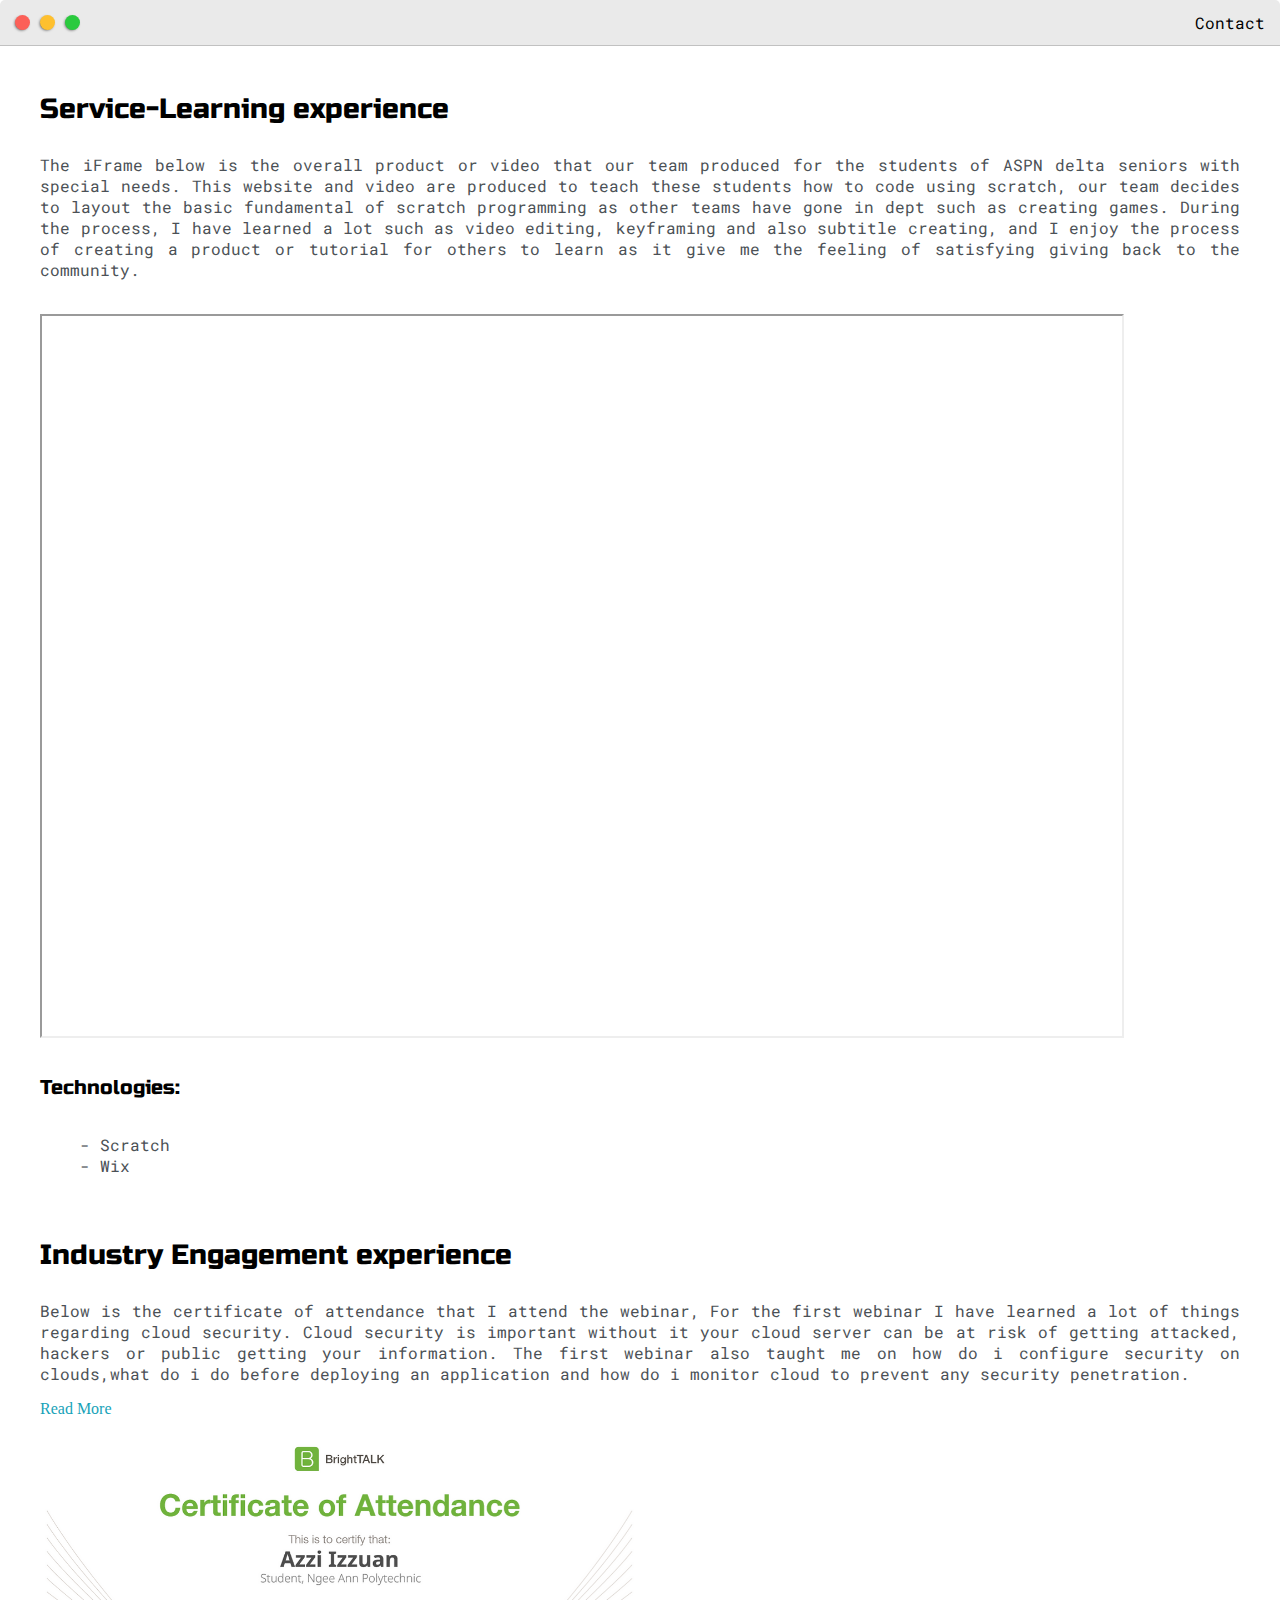
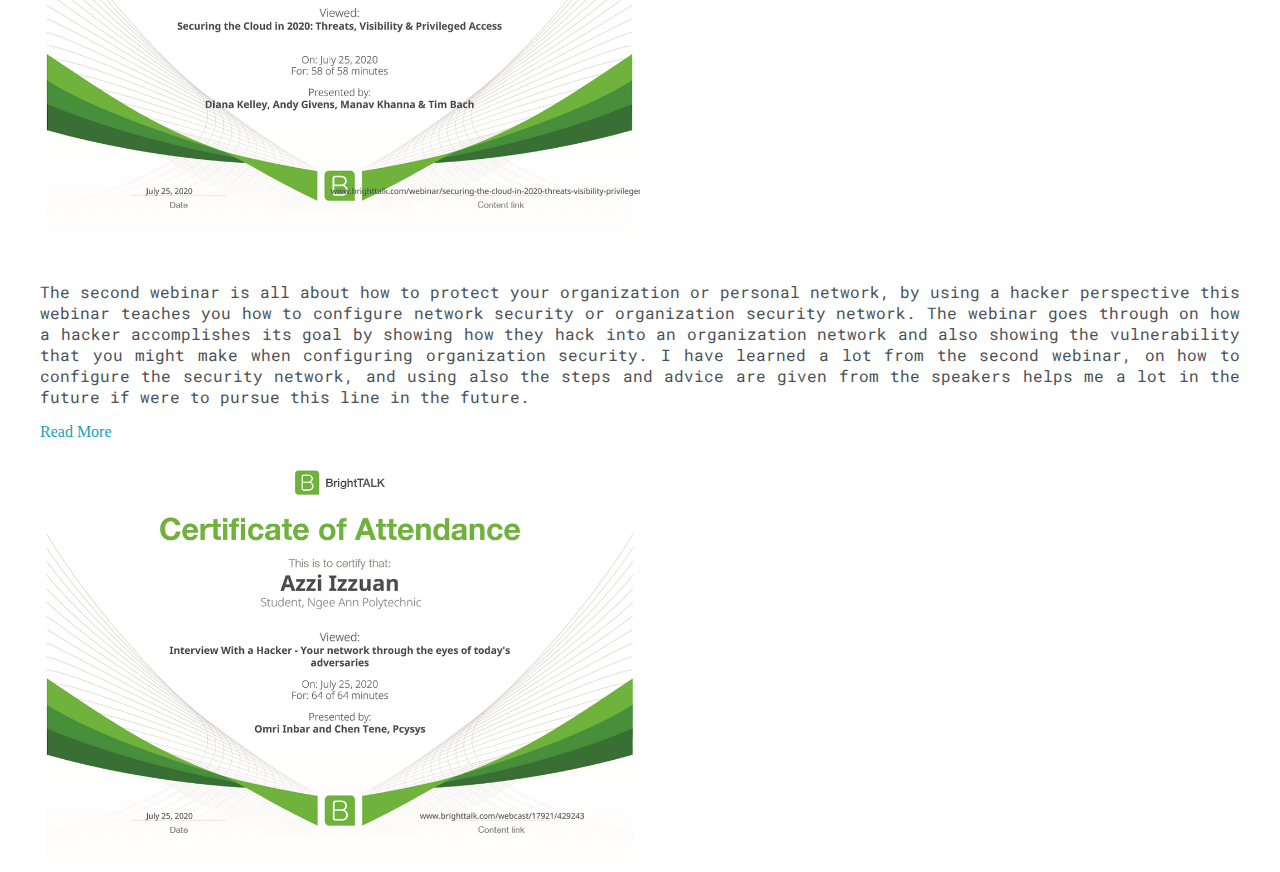
<file: posts/fp2.html>
<!DOCTYPE html>
<html>

<head>
    <title>FP2</title>


    <meta name="viewport" content="width=device-width, initial-scale=1, maximum-scale=1, minimum-scale=1" />

    <link href="https://fonts.googleapis.com/css2?family=Russo+One&display=swap" rel="stylesheet">

    <link href="https://fonts.googleapis.com/css2?family=Roboto+Mono:wght@500&display=swap" rel="stylesheet">

    <link rel="stylesheet" type="text/css" href="../default.css">


    <style type="text/css">
        .img-container {
            max-width: 600px;
        }
        
        img {
            width: 100%
        }
    </style>

</head>

<body>
    <div class="nav-wrapper">

        <!-- Link around dots-wrapper added after tutorial video -->
        <a href="../index.html#projects">
            <div class="dots-wrapper">
                <div id="dot-1" class="browser-dot"></div>
                <div id="dot-2" class="browser-dot"></div>
                <div id="dot-3" class="browser-dot"></div>
            </div>
        </a>

        <ul id="navigation">
            <li><a href="../index.html#contact">Contact</a></li>

        </ul>
    </div>

    <div class="main-container">
        <br>


        <h3>Service-Learning experience</h3>

        <p style="text-align:justify">The iFrame below is the overall product or video that our team produced for the students of ASPN delta seniors with special needs. This website and video are produced to teach these students how to code using scratch, our team decides to layout
            the basic fundamental of scratch programming as other teams have gone in dept such as creating games. During the process, I have learned a lot such as video editing, keyframing and also subtitle creating, and I enjoy the process of creating
            a product or tutorial for others to learn as it give me the feeling of satisfying giving back to the community.



        </p>
        <br>
        <iframe src="https://s10185214.wixsite.com/scratchfundementals" title="Scratch Fundemental" width="1080" height="720">
            </iframe>

        <h5>Technologies:</h5>
        <ul>
            <li>- Scratch</li>
            <li>- Wix</li>
        </ul>
        <br>
        <h3>Industry Engagement experience</h3>

        <p style="text-align:justify">Below is the certificate of attendance that I attend the webinar, For the first webinar I have learned a lot of things regarding cloud security. Cloud security is important without it your cloud server can be at risk of getting attacked, hackers
            or public getting your information. The first webinar also taught me on how do i configure security on clouds,what do i do before deploying an application and how do i monitor cloud to prevent any security penetration.
        </p>
        <a href="https://www.brighttalk.com/webcast/288/414779?autoclick=true&utm_source=brighttalk-recommend&utm_campaign=followup&utm_medium=email&utm_content=organic" target="_blank">Read More</a></li>

        <div class="img-container">
            <img src="../images/fp2/cloud.png">
        </div>
        <br>
        <p style="text-align:justify">The second webinar is all about how to protect your organization or personal network, by using a hacker perspective this webinar teaches you how to configure network security or organization security network. The webinar goes through on how a
            hacker accomplishes its goal by showing how they hack into an organization network and also showing the vulnerability that you might make when configuring organization security. I have learned a lot from the second webinar, on how to configure
            the security network, and using also the steps and advice are given from the speakers helps me a lot in the future if were to pursue this line in the future.
        </p>
        <a href="https://www.brighttalk.com/webcast/17921/429243?utm_source=brighttalk-portal&utm_medium=web&utm_content=ethical%20hacking&utm_campaign=webcasts-search-results-feed" target="_blank">Read More</a></li>

        <div class="img-container">
            <img src="../images/fp2/network.png">
        </div>

    </div>

</body>

</html>
</file>
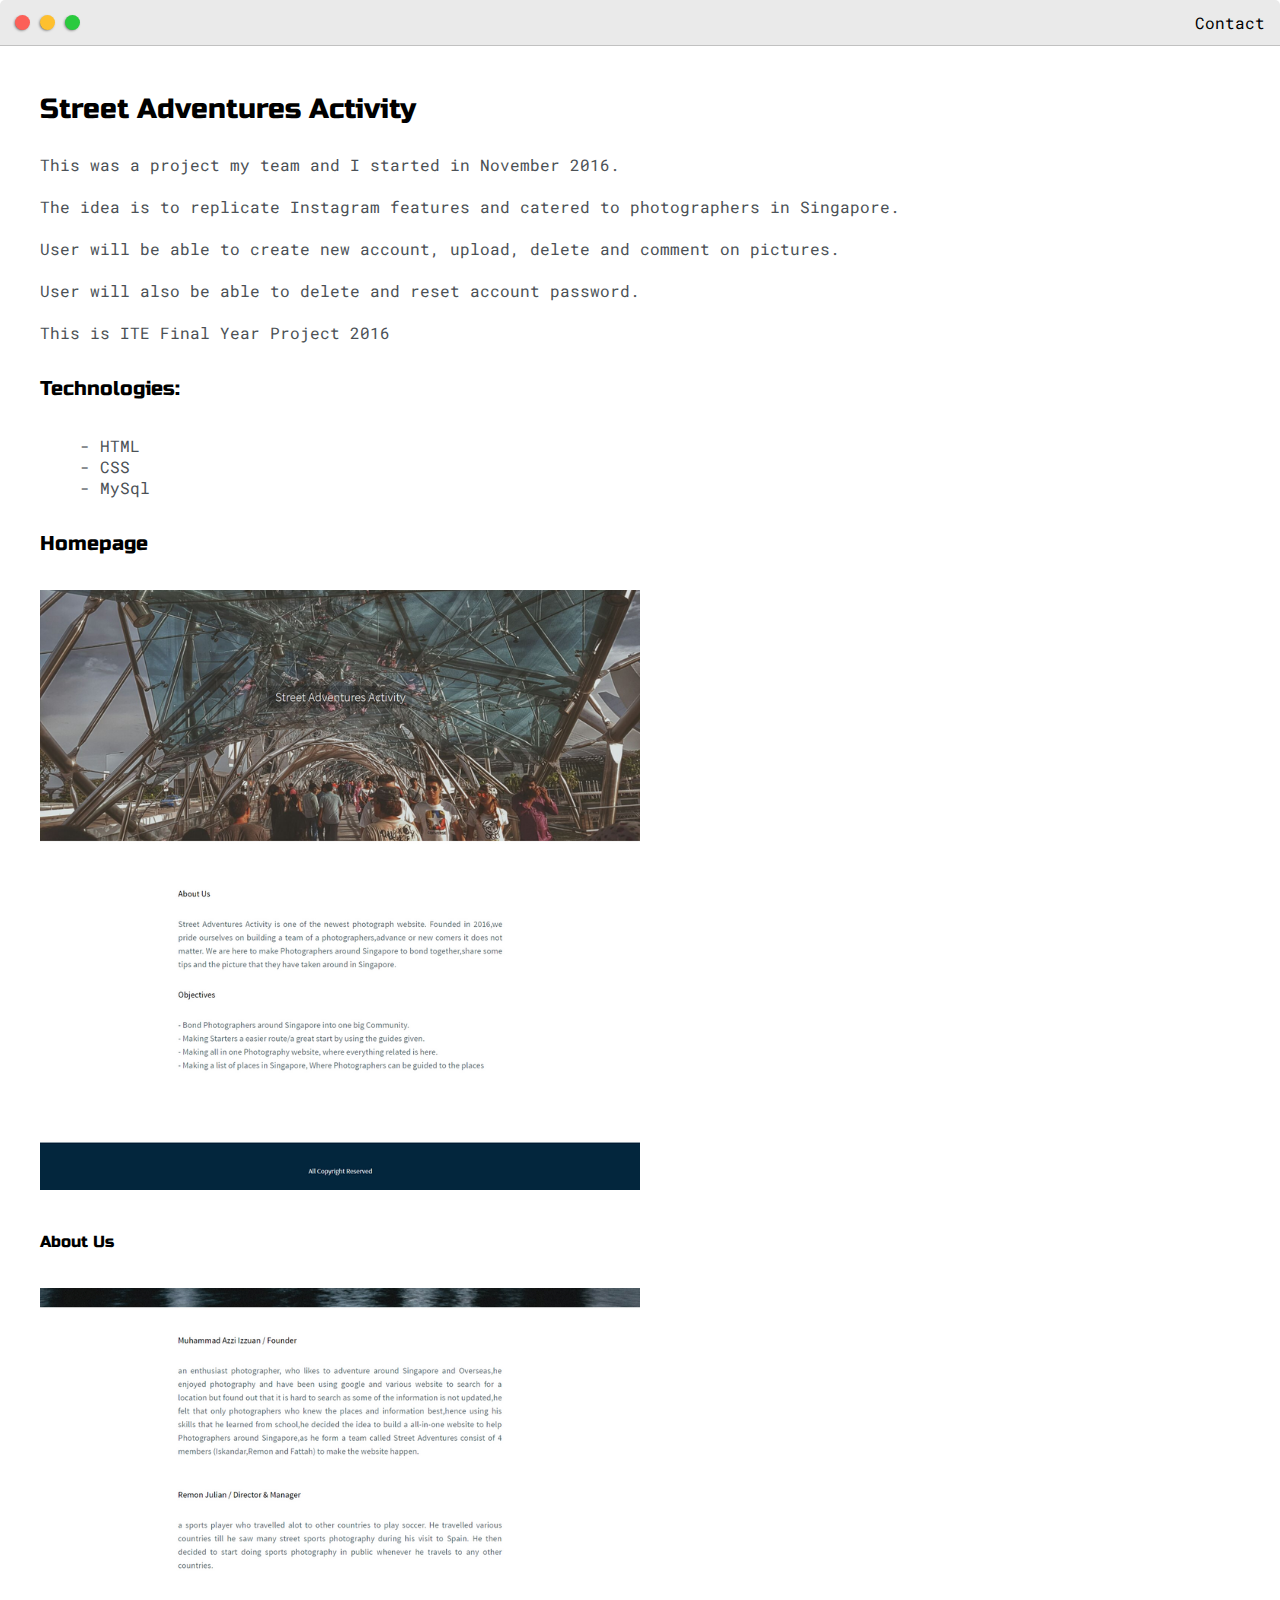
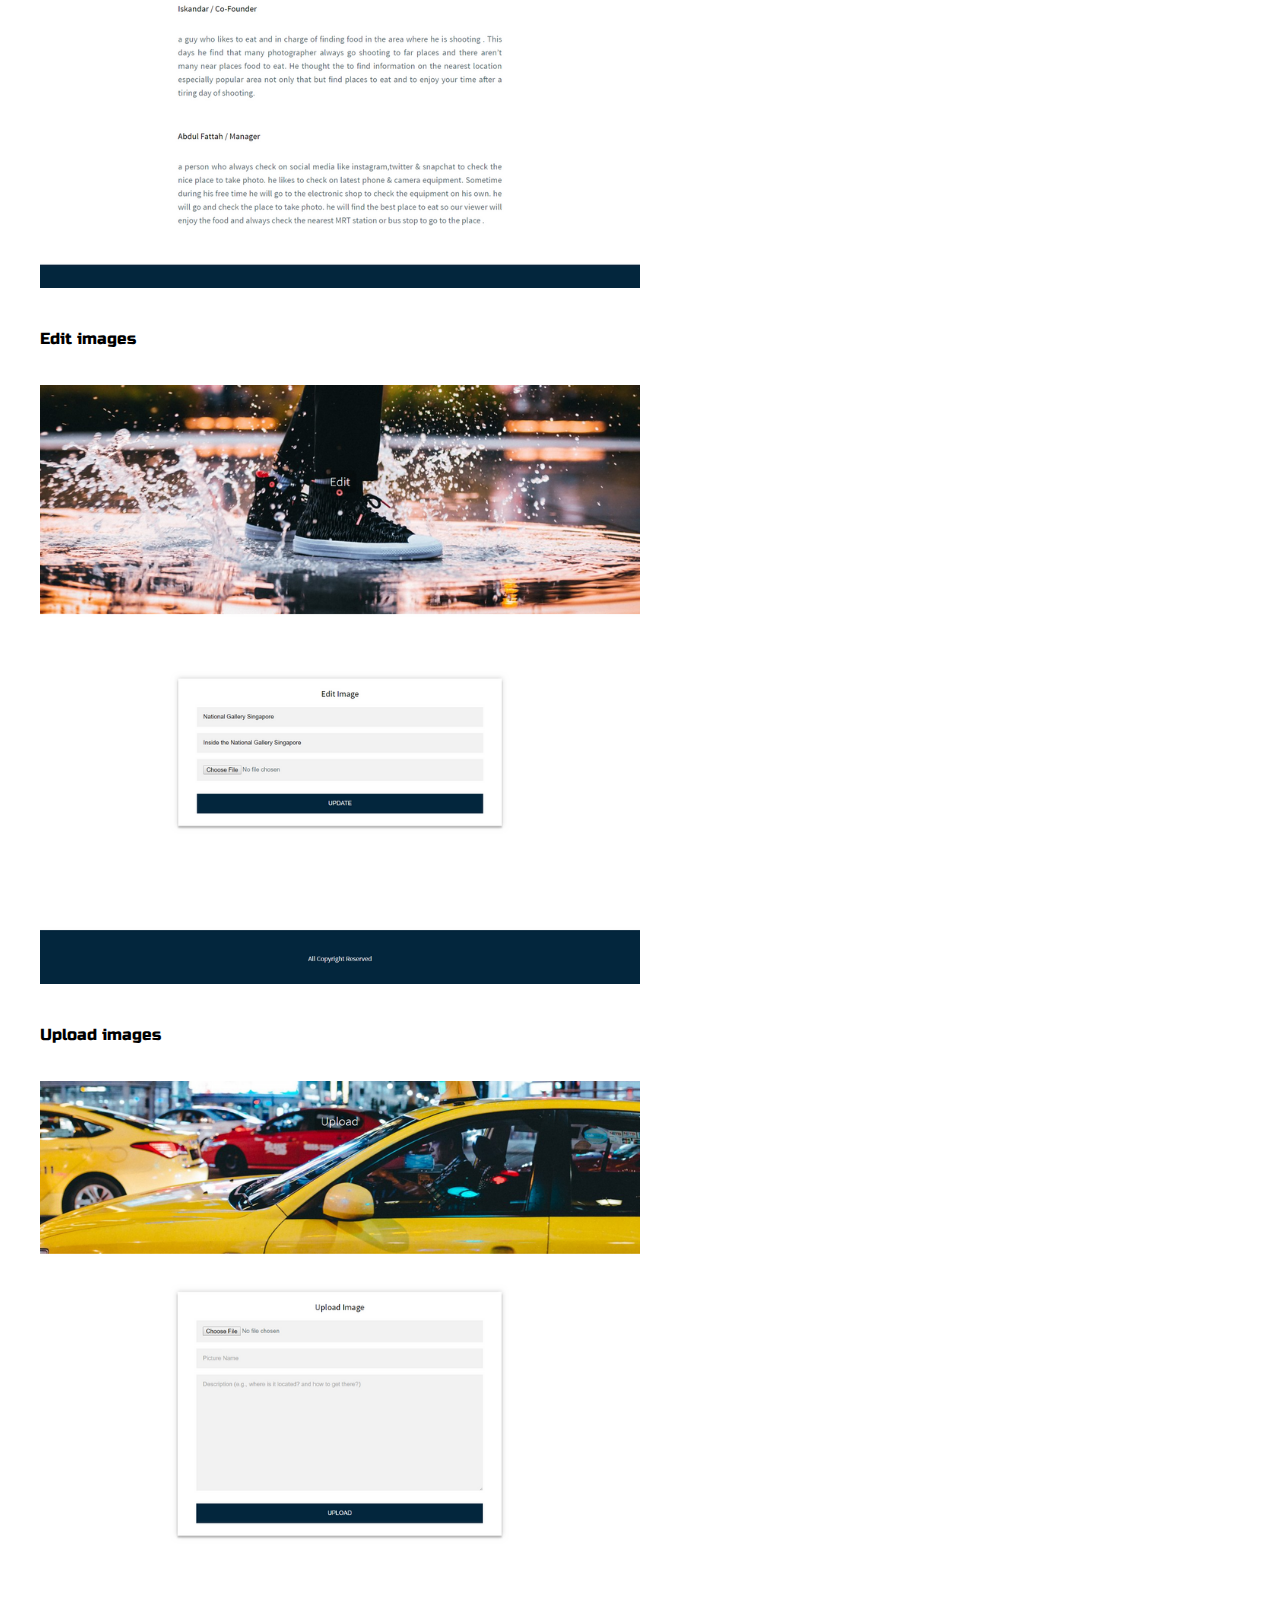
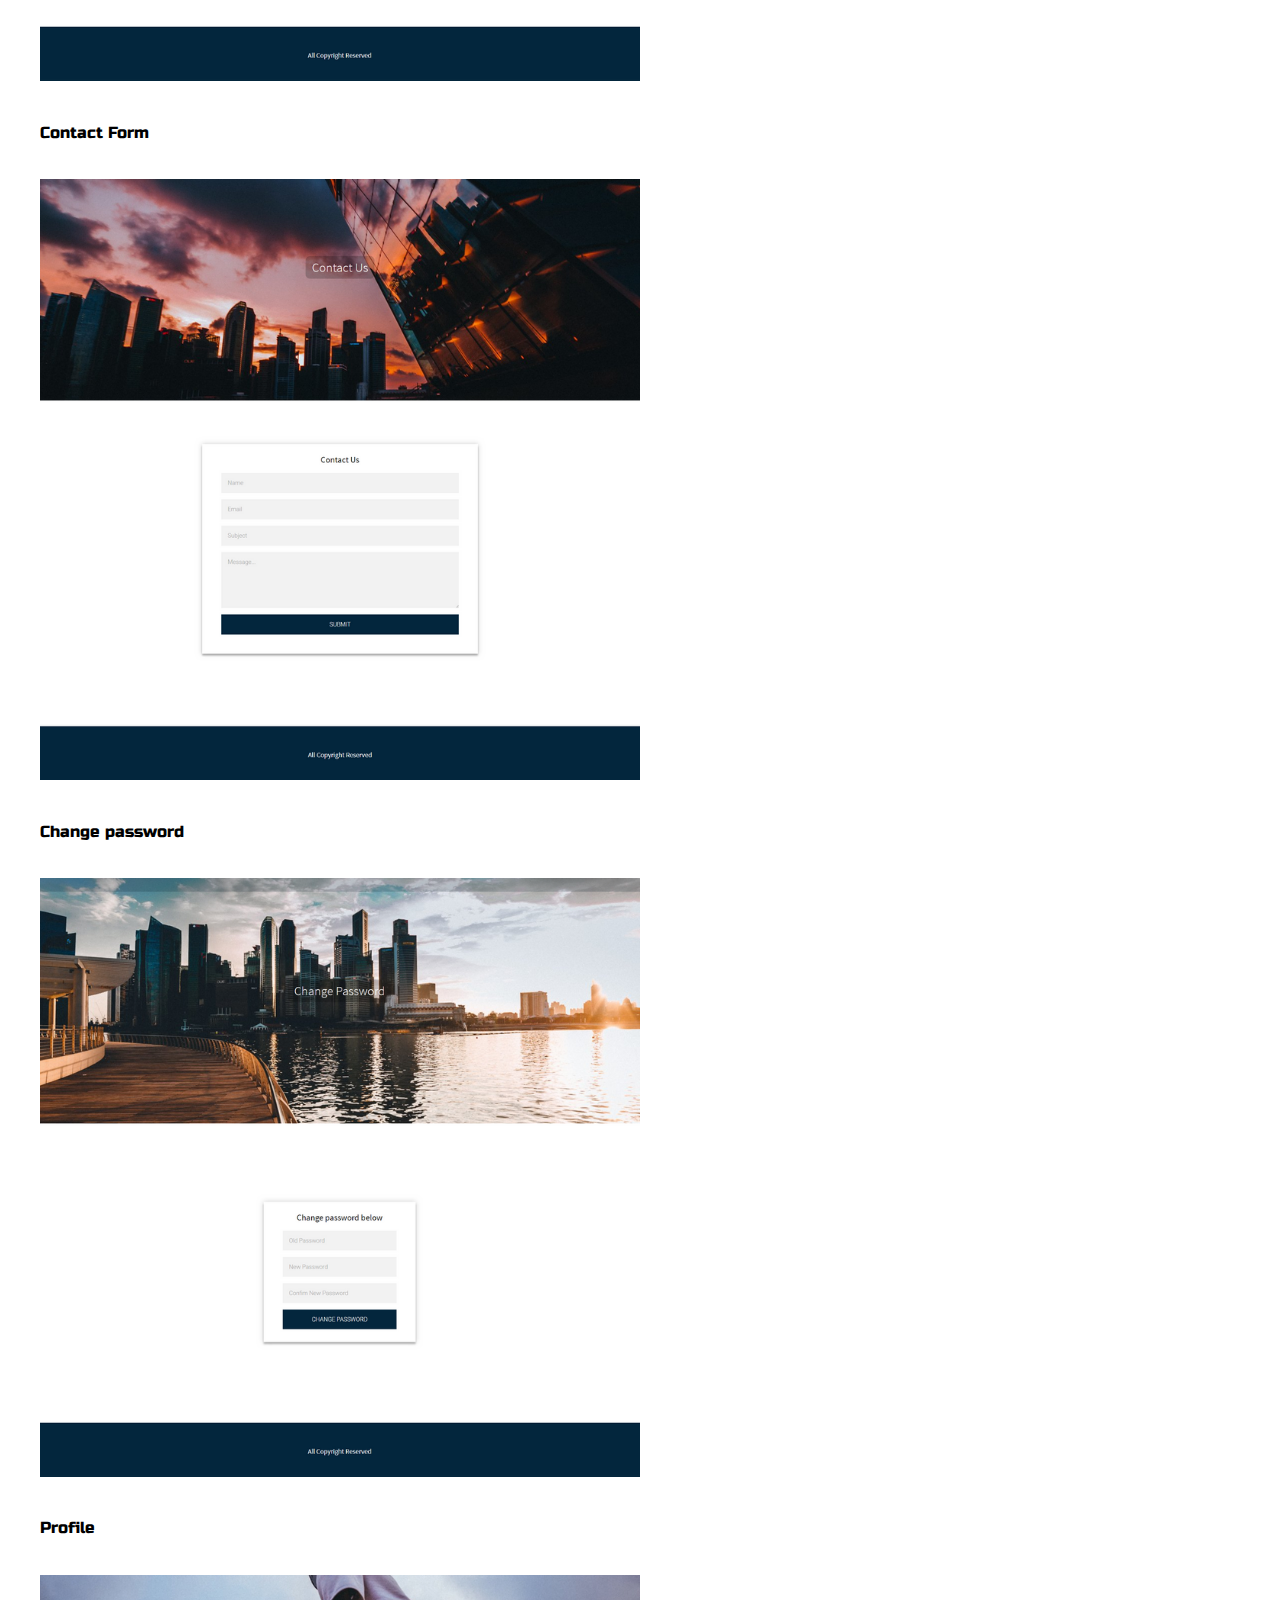
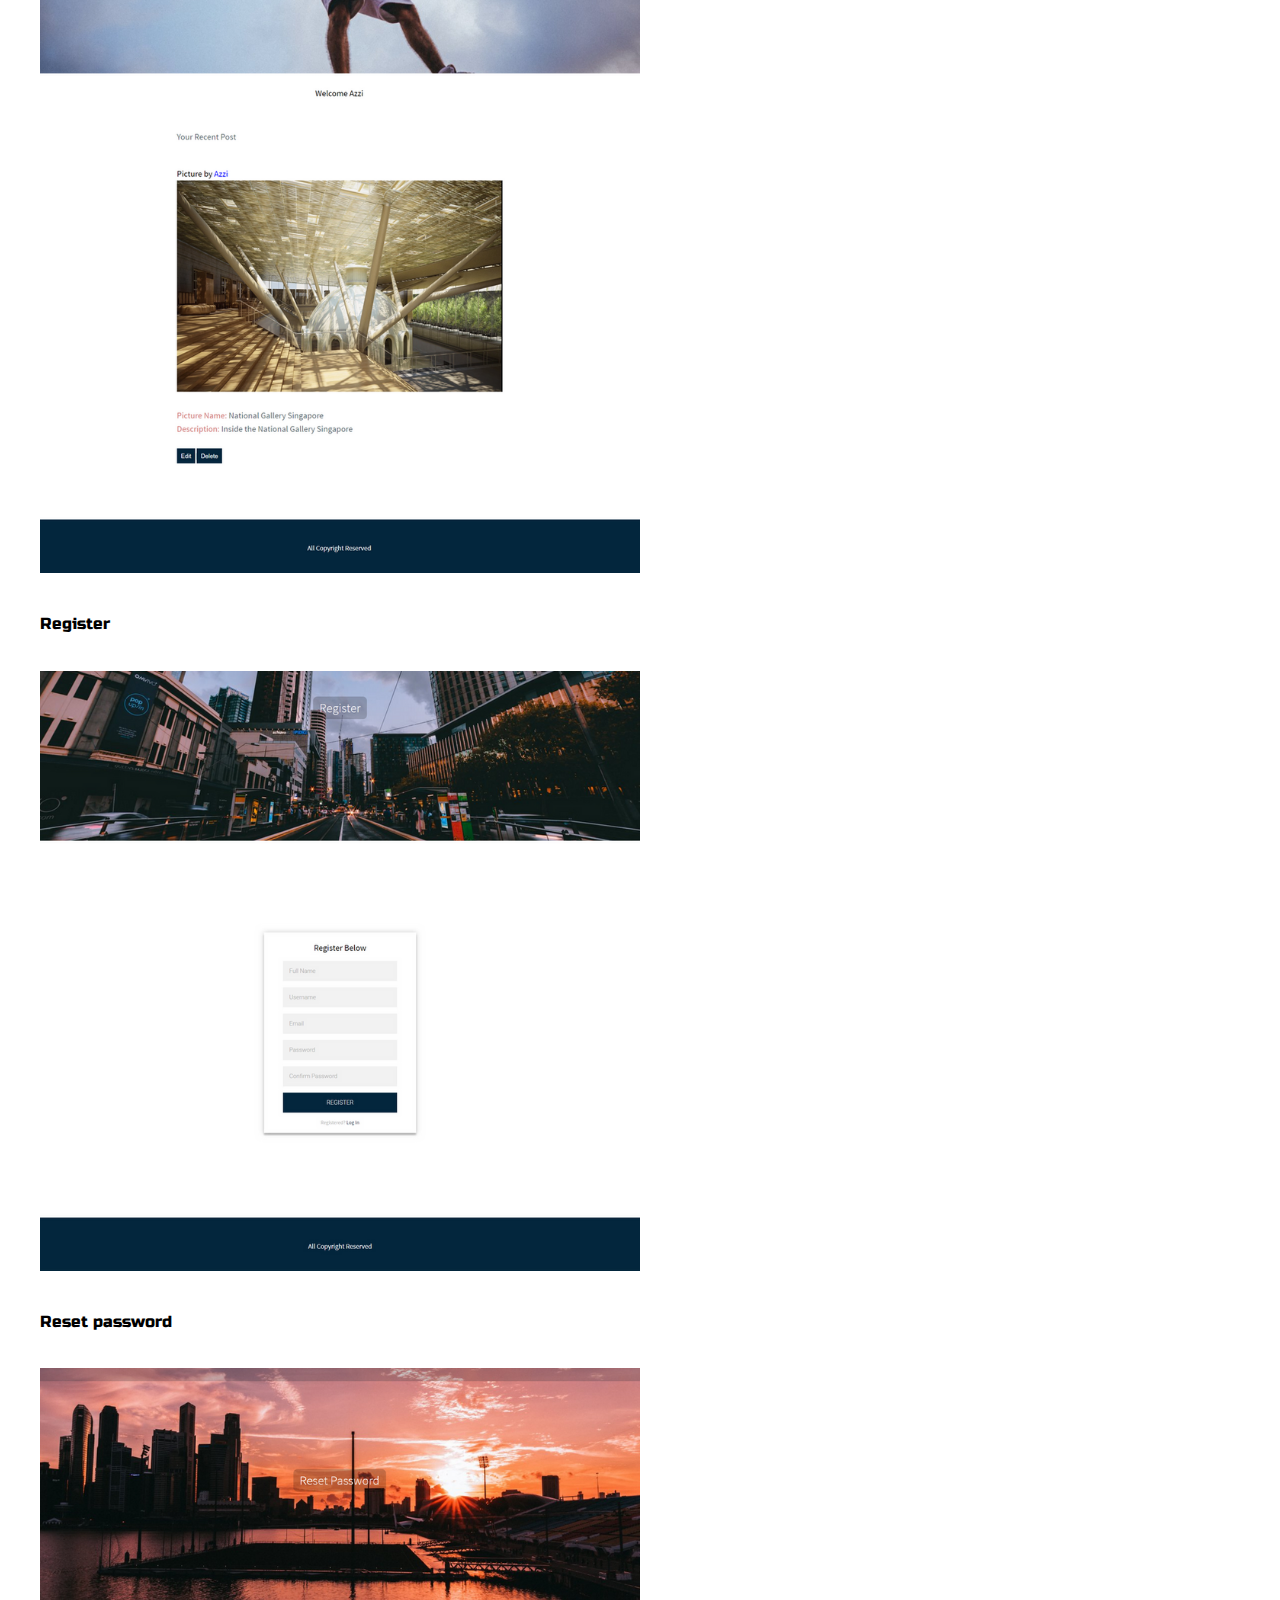
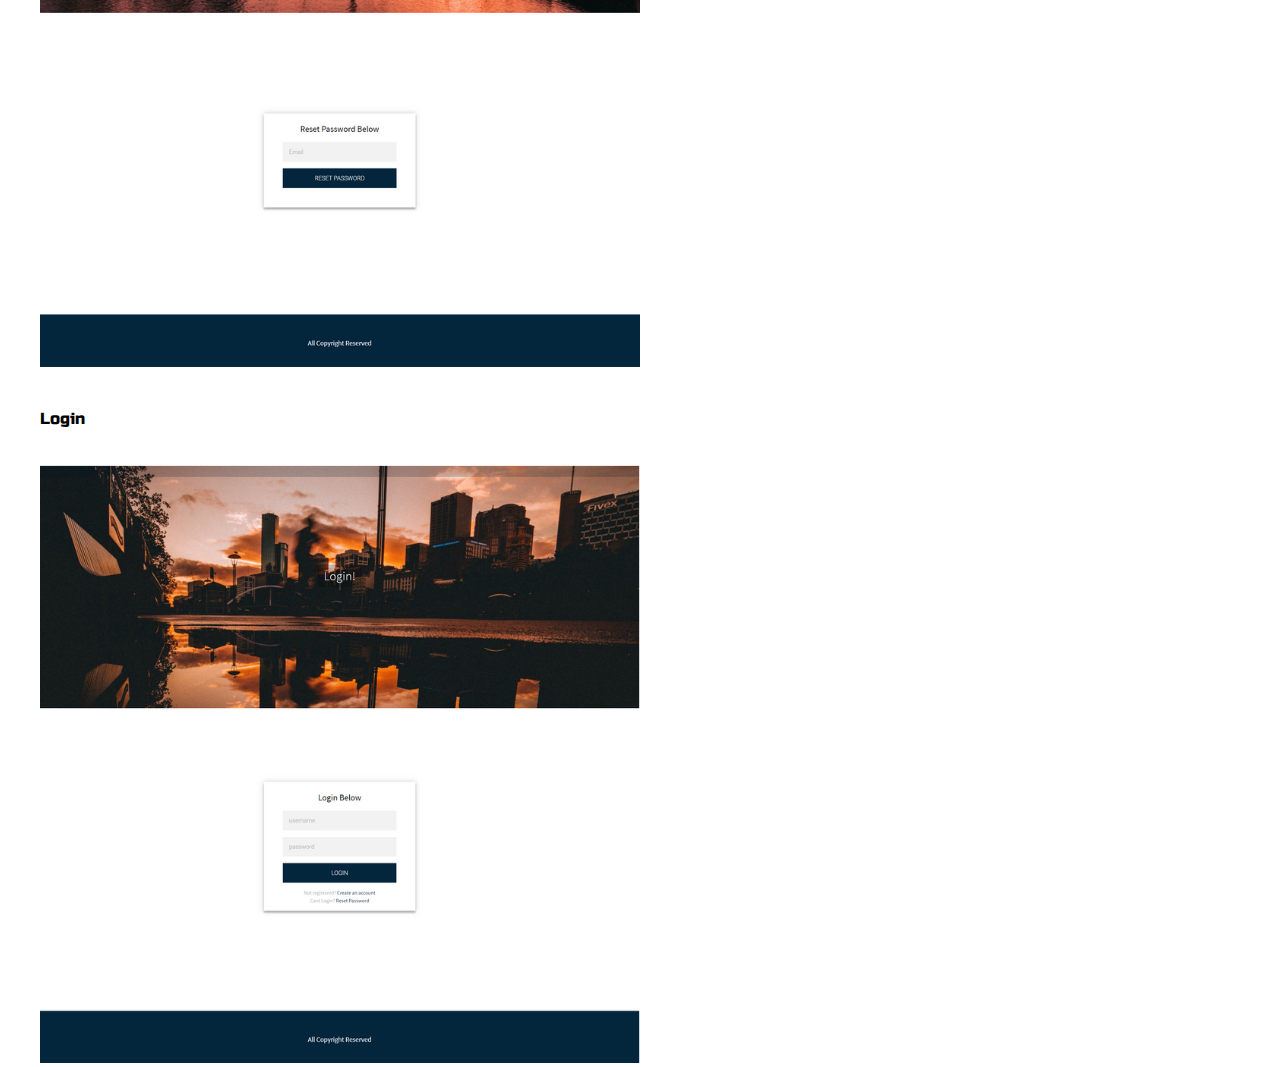
<file: posts/itefyp.html>
<!DOCTYPE html>
<html>

<head>
    <title>ITE Final Year Project</title>


    <meta name="viewport" content="width=device-width, initial-scale=1, maximum-scale=1, minimum-scale=1" />

    <link href="https://fonts.googleapis.com/css2?family=Russo+One&display=swap" rel="stylesheet">

    <link href="https://fonts.googleapis.com/css2?family=Roboto+Mono:wght@500&display=swap" rel="stylesheet">

    <link rel="stylesheet" type="text/css" href="../default.css">


    <style type="text/css">
        .img-container {
            max-width: 600px;
        }
        
        img {
            width: 100%
        }
    </style>

</head>

<body>
    <div class="nav-wrapper">

        <!-- Link around dots-wrapper added after tutorial video -->
        <a href="../index.html">
            <div class="dots-wrapper">
                <div id="dot-1" class="browser-dot"></div>
                <div id="dot-2" class="browser-dot"></div>
                <div id="dot-3" class="browser-dot"></div>
            </div>
        </a>

        <ul id="navigation">
            <li><a href="../index.html#contact">Contact</a></li>

        </ul>
    </div>

    <div class="main-container">
        <br>

        <h3>Street Adventures Activity</h3>

        <p>This was a project my team and I started in November 2016.
            <br>
            <br> The idea is to replicate Instagram features and catered to photographers in Singapore.
            <br>
            <br> User will be able to create new account, upload, delete and comment on pictures.
            <br>
            <br> User will also be able to delete and reset account password.
            <br>
            <br> This is ITE Final Year Project 2016</p>

        <h5>Technologies:</h5>
        <ul>
            <li>- HTML</li>
            <li>- CSS</li>
            <li>- MySql</li>
        </ul>


        <h5>Homepage</h5>
        <div class="img-container">
            <img src="../images/itefyp/Homepage.png">
        </div>

        <h6>About Us</h5>
            <div class="img-container">
                <img src="../images/itefyp/aboutteam.png">
            </div>

            <h6>Edit images</h6>
            <div class="img-container">
                <img src="../images/itefyp/editimage.png">
            </div>

            <h6>Upload images</h6>
            <div class="img-container">
                <img src="../images/itefyp/uploadimage.png">
            </div>

            <h6>Contact Form</h6>
            <div class="img-container">
                <img src="../images/itefyp/contactform.png">
            </div>

            <h6>Change password</h6>
            <div class="img-container">
                <img src="../images/itefyp/change password.png">
            </div>

            <h6>Profile</h6>
            <div class="img-container">
                <img src="../images/itefyp/profile.png">
            </div>

            <h6>Register</h6>
            <div class="img-container">
                <img src="../images/itefyp/register.png">
            </div>

            <h6>Reset password</h6>
            <div class="img-container">
                <img src="../images/itefyp/resetpassword.png">
            </div>

            <h6>Login</h6>
            <div class="img-container">
                <img src="../images/itefyp/login.png">
            </div>

    </div>

</body>

</html>
</file>
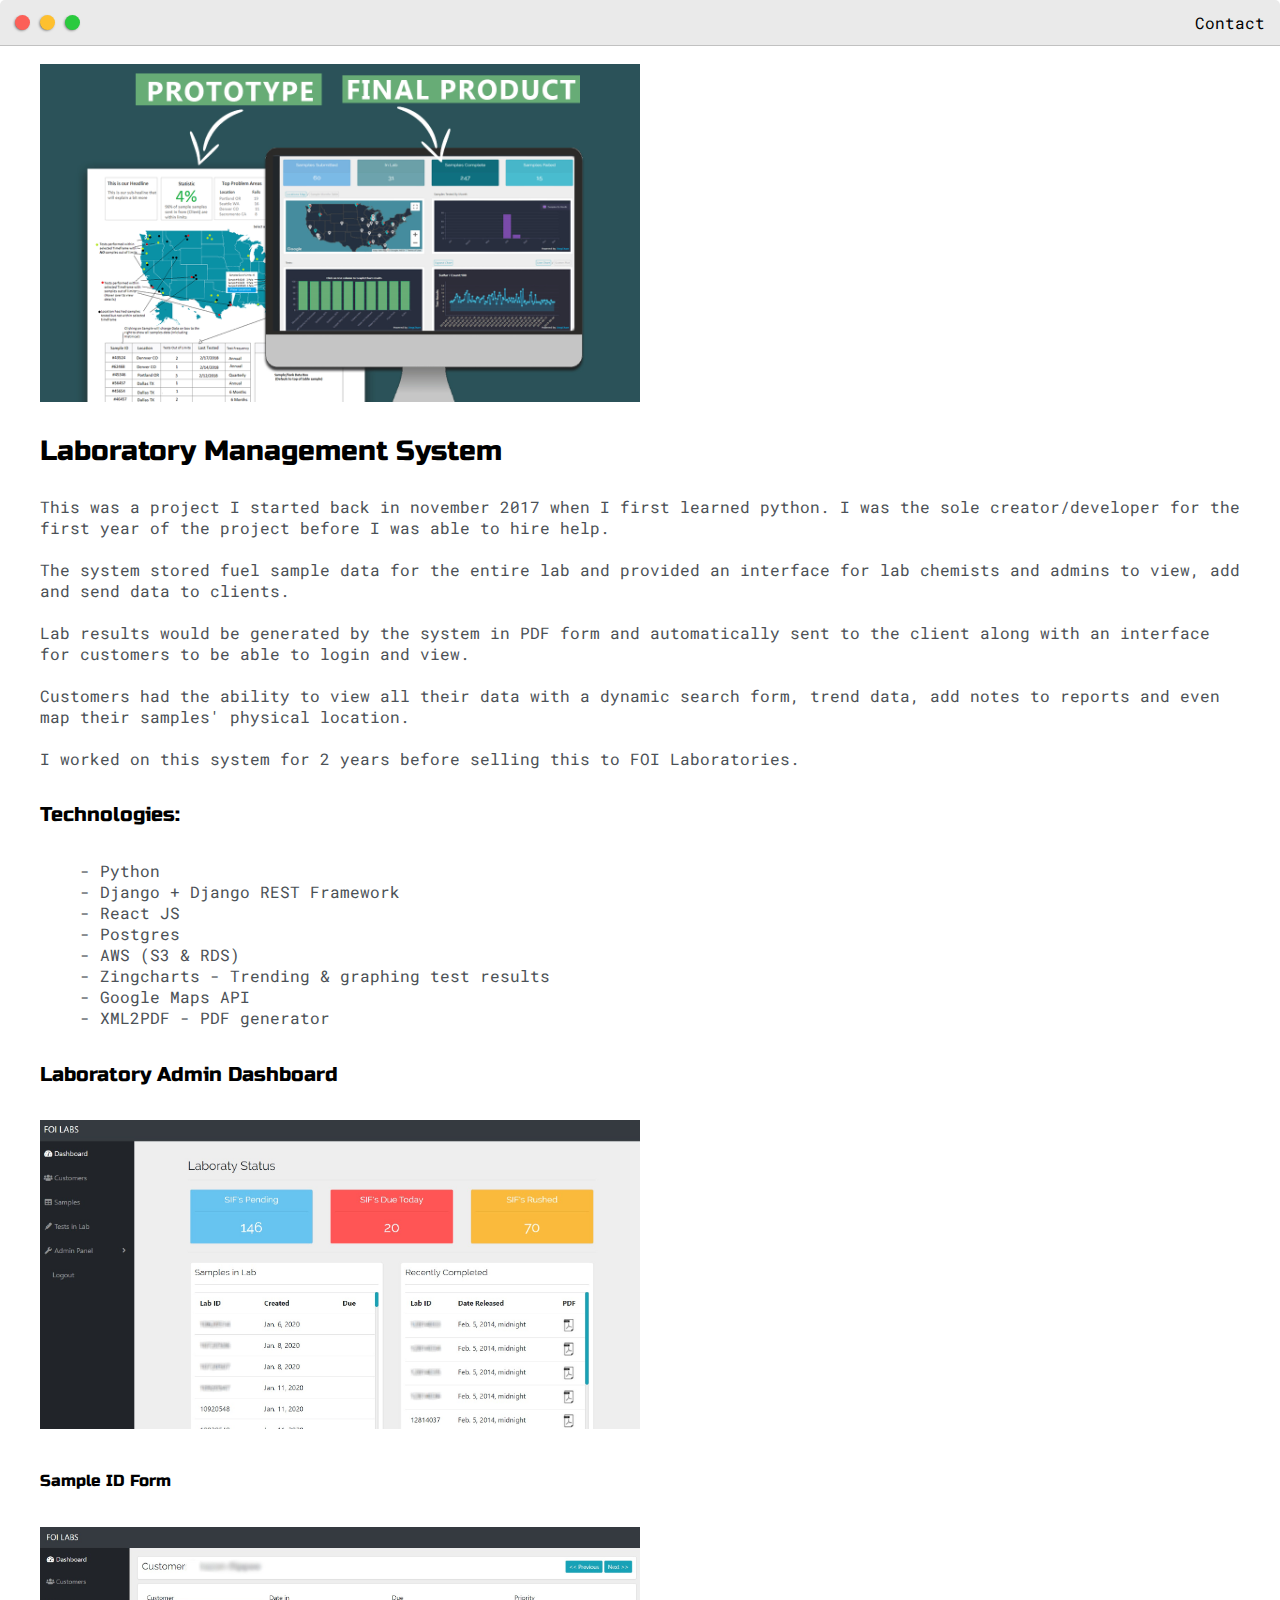
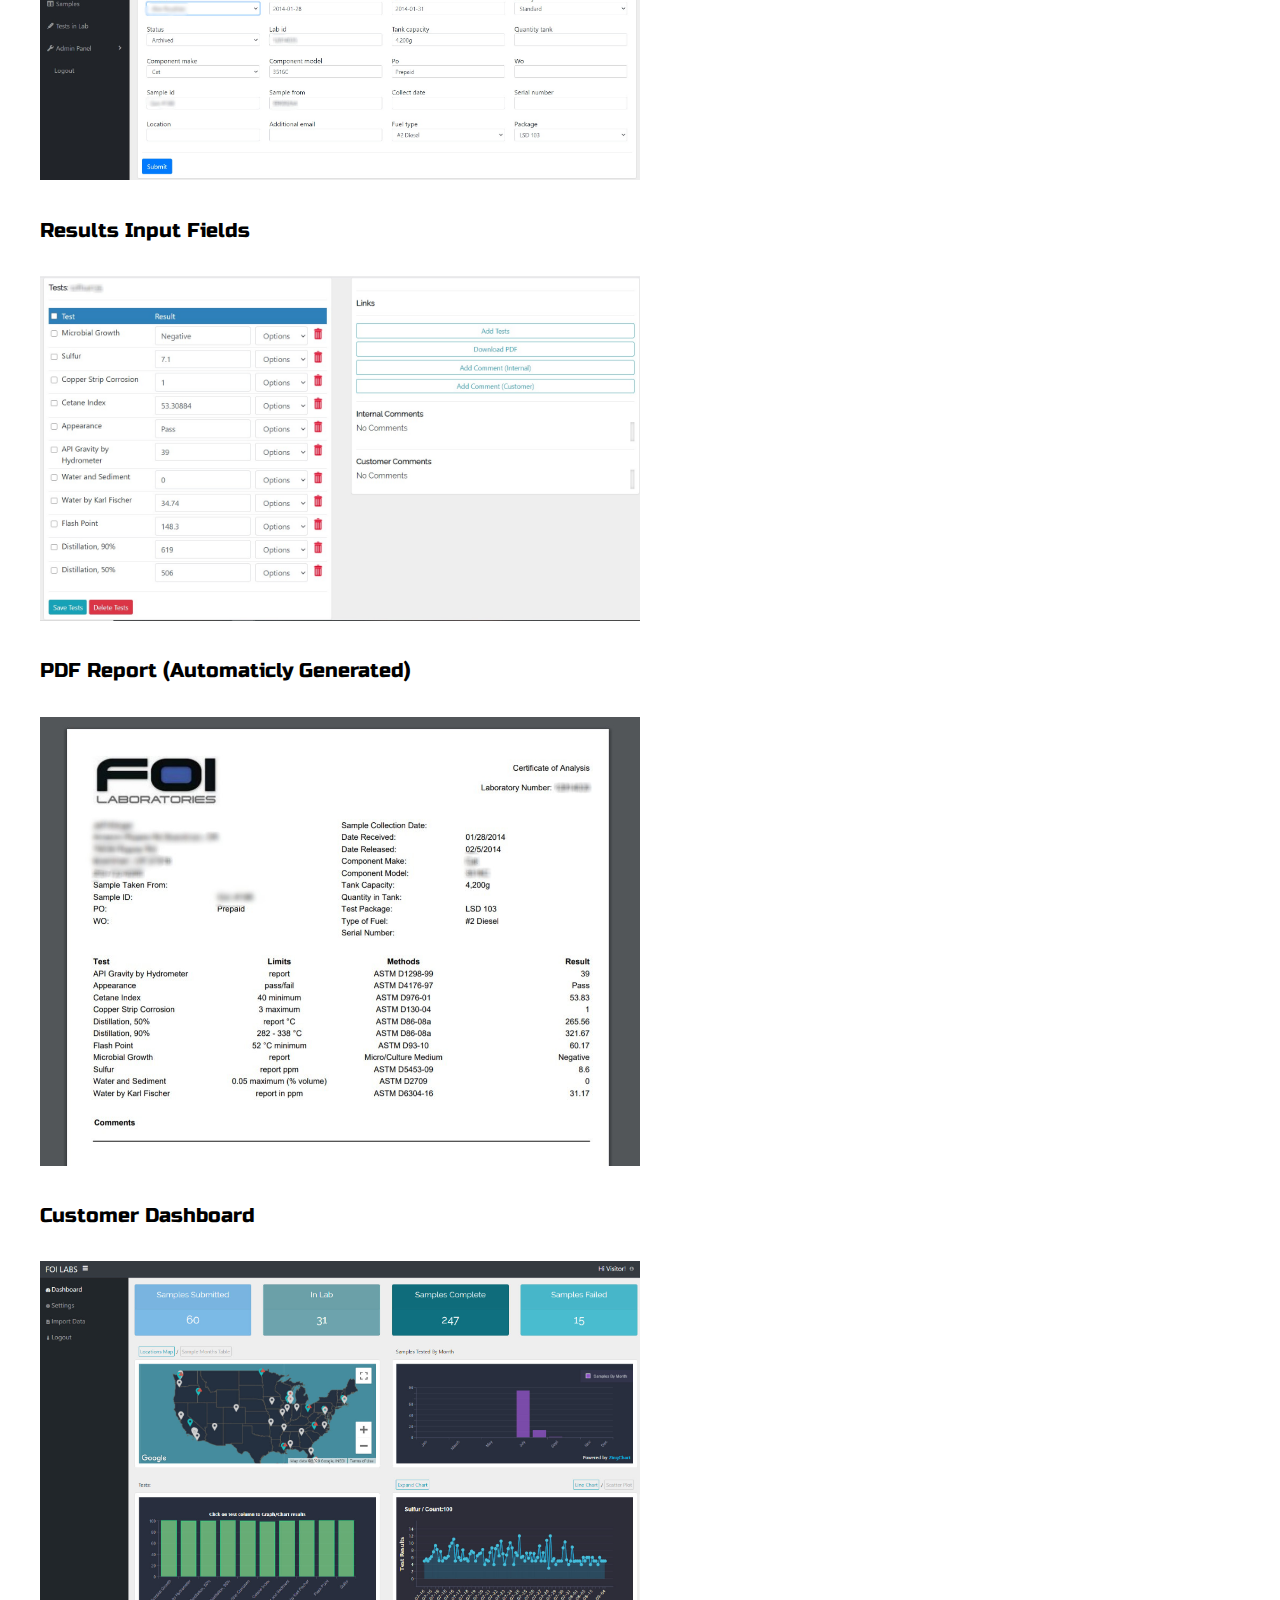
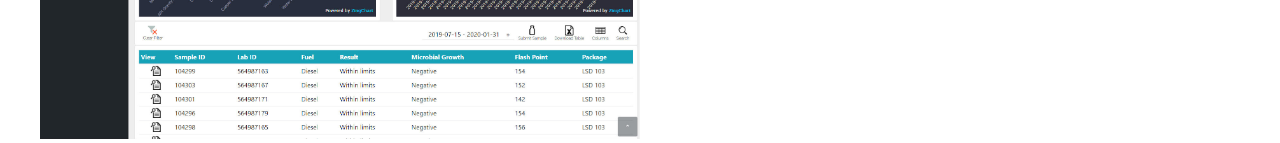
<file: posts/template.html>
<!DOCTYPE html>
<html>

<head>
    <title>template</title>


    <meta name="viewport" content="width=device-width, initial-scale=1, maximum-scale=1, minimum-scale=1" />

    <link href="https://fonts.googleapis.com/css2?family=Russo+One&display=swap" rel="stylesheet">

    <link href="https://fonts.googleapis.com/css2?family=Roboto+Mono:wght@500&display=swap" rel="stylesheet">

    <link rel="stylesheet" type="text/css" href="../default.css">


    <style type="text/css">
        .img-container {
            max-width: 600px;
        }
        
        img {
            width: 100%
        }
    </style>

</head>

<body>
    <div class="nav-wrapper">

        <!-- Link around dots-wrapper added after tutorial video -->
        <a href="../index.html">
            <div class="dots-wrapper">
                <div id="dot-1" class="browser-dot"></div>
                <div id="dot-2" class="browser-dot"></div>
                <div id="dot-3" class="browser-dot"></div>
            </div>
        </a>

        <ul id="navigation">
            <li><a href="../index.html#contact">Contact</a></li>

        </ul>
    </div>

    <div class="main-container">
        <br>

        <div class="img-container">
            <img src="../images/dash.jpg">
        </div>

        <h3>Laboratory Management System</h3>

        <p>This was a project I started back in november 2017 when I first learned python. I was the sole creator/developer for the first year of the project before I was able to hire help.
            <br>
            <br> The system stored fuel sample data for the entire lab and provided an interface for lab chemists and admins to view, add and send data to clients.
            <br>
            <br> Lab results would be generated by the system in PDF form and automatically sent to the client along with an interface for customers to be able to login and view.
            <br>
            <br> Customers had the ability to view all their data with a dynamic search form, trend data, add notes to reports and even map their samples' physical location.
            <br>
            <br> I worked on this system for 2 years before selling this to FOI Laboratories.</p>

        <h5>Technologies:</h5>
        <ul>
            <li>- Python</li>
            <li>- Django + Django REST Framework</li>
            <li>- React JS</li>
            <li>- Postgres</li>
            <li>- AWS (S3 & RDS)</li>
            <li>- Zingcharts - Trending & graphing test results</li>
            <li>- Google Maps API</li>
            <li>- XML2PDF - PDF generator</li>
        </ul>


        <h5>Laboratory Admin Dashboard</h5>
        <div class="img-container">
            <img src="../images/lab-dash.jpg">
        </div>

        <h6>Sample ID Form</h5>
            <div class="img-container">
                <img src="../images/sample-form.jpg">
            </div>

            <h5>Results Input Fields</h5>
            <div class="img-container">
                <img src="../images/results.jpg">
            </div>

            <h5>PDF Report (Automaticly Generated)</h5>
            <div class="img-container">
                <img src="../images/pdf-report.jpg">
            </div>

            <h5>Customer Dashboard</h5>
            <div class="img-container">
                <img src="../images/customer-dash.jpg">
            </div>

    </div>

</body>

</html>
</file>
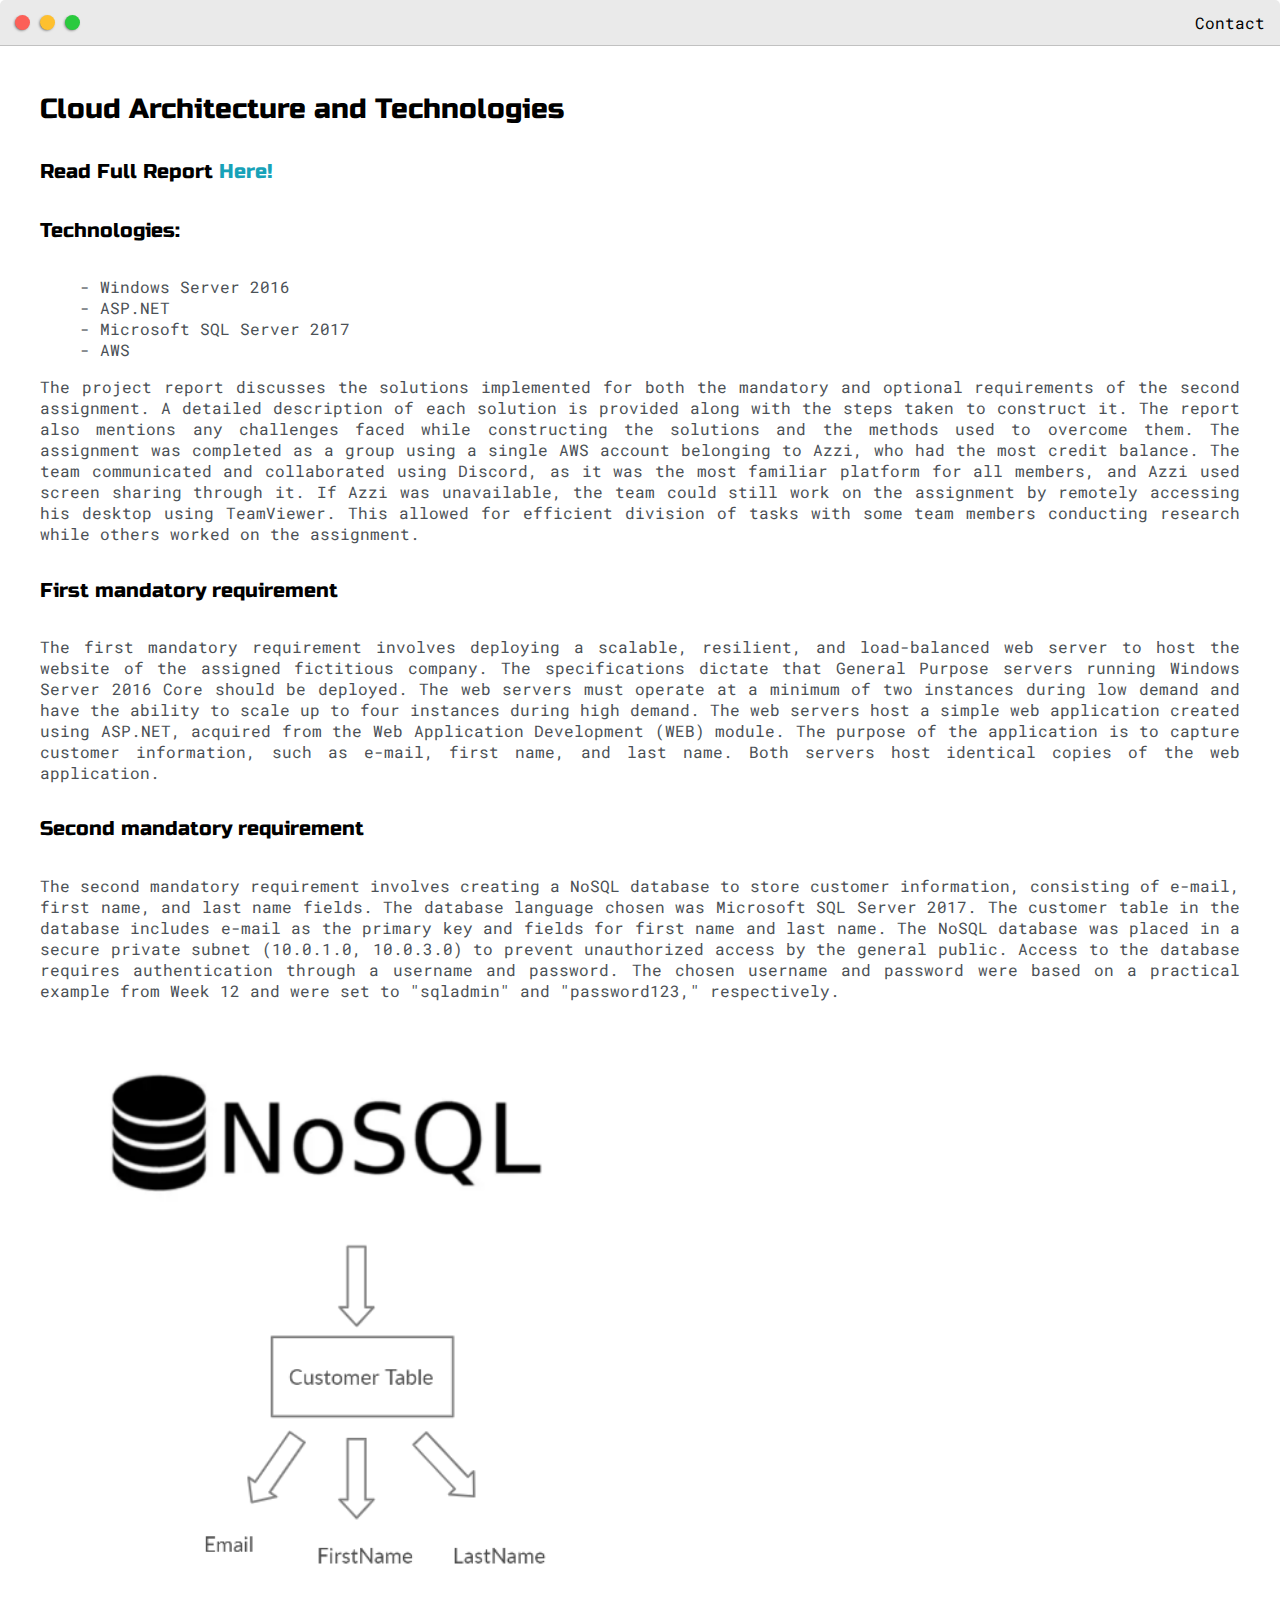
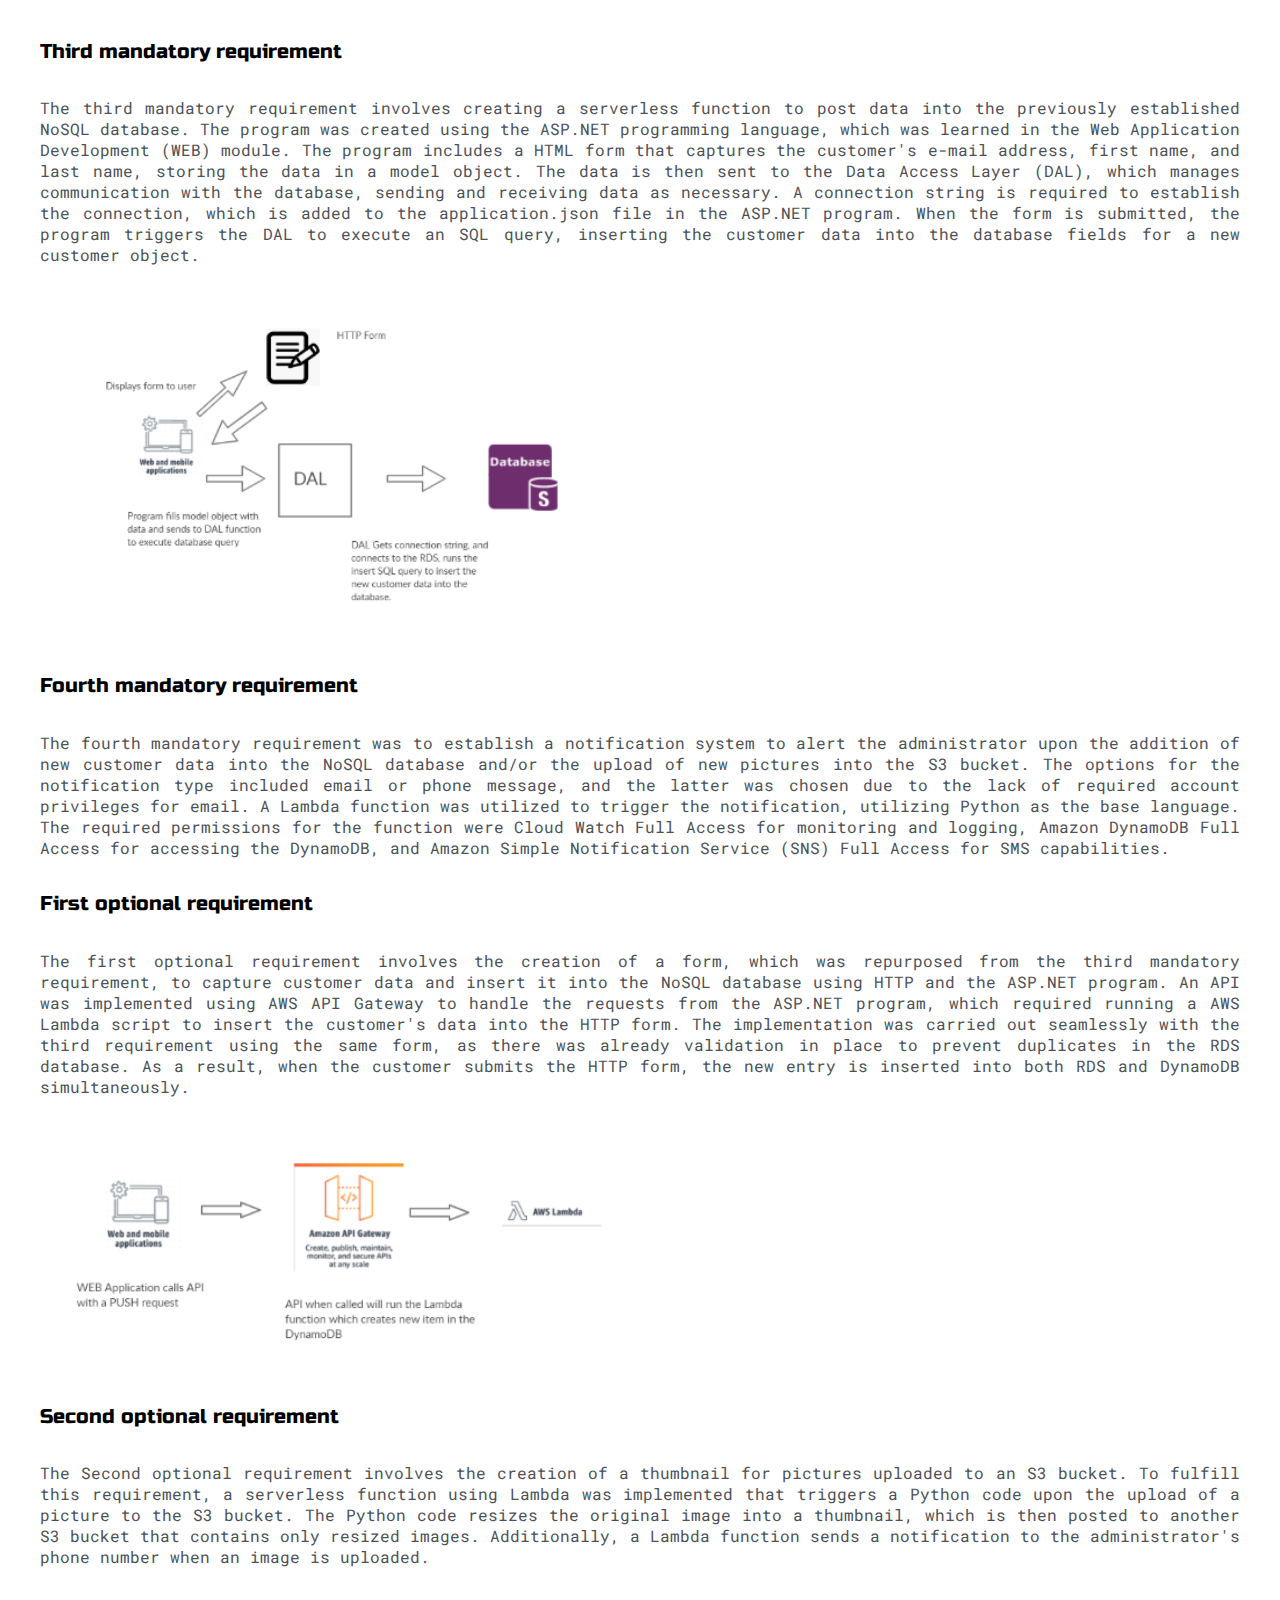
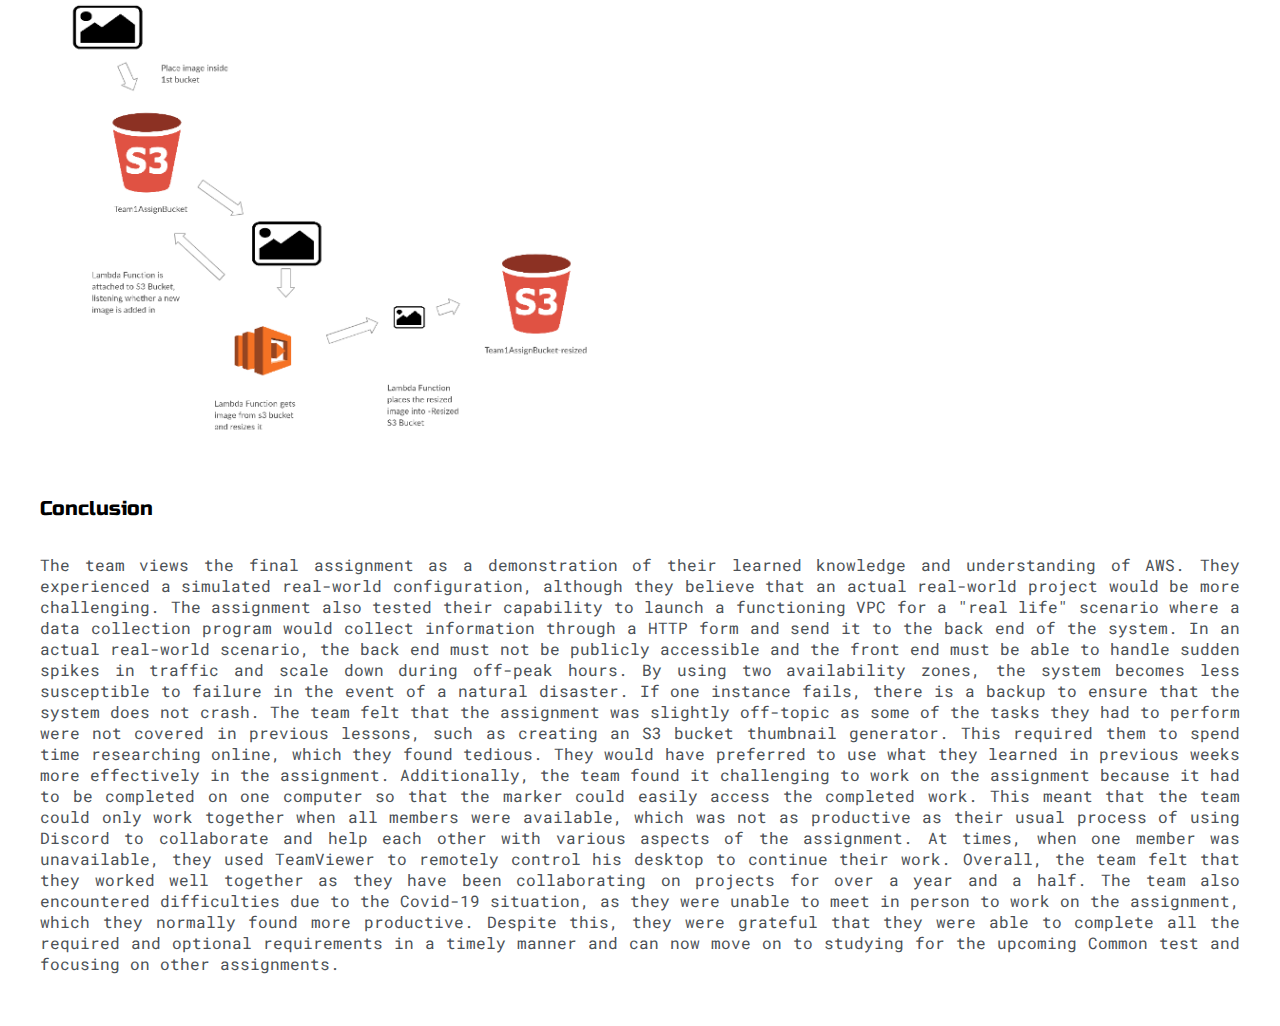
<file: posts/cloud architecture/cloud.html>
<!DOCTYPE html>
<html>

<head>
    <title>Cloud Architecture and Technologies</title>


    <meta name="viewport" content="width=device-width, initial-scale=1, maximum-scale=1, minimum-scale=1" />

    <link href="https://fonts.googleapis.com/css2?family=Russo+One&display=swap" rel="stylesheet">

    <link href="https://fonts.googleapis.com/css2?family=Roboto+Mono:wght@500&display=swap" rel="stylesheet">

    <link rel="stylesheet" type="text/css" href="../../default.css">


    <style type="text/css">
        .img-container {
            max-width: 600px;
        }
        
        img {
            width: 100%
        }
    </style>

</head>

<body>
    <div class="nav-wrapper">

        <!-- Link around dots-wrapper added after tutorial video -->
        <a href="../../index.html#projects">
            <div class="dots-wrapper">
                <div id="dot-1" class="browser-dot"></div>
                <div id="dot-2" class="browser-dot"></div>
                <div id="dot-3" class="browser-dot"></div>
            </div>
        </a>

        <ul id="navigation">
            <li><a href="../../index.html#contact">Contact</a></li>

        </ul>
    </div>

    <div class="main-container">
        <br>

        <h3>Cloud Architecture and Technologies</h3>
        <h5>Read Full Report <a href="../../posts/cloud architecture/CAT Assignment Report.pdf" target="_blank">Here!</a></h5>

        <h5>Technologies:</h5>
        <ul>
            <li>- Windows Server 2016</li>
            <li>- ASP.NET</li>
            <li>- Microsoft SQL Server 2017</li>
            <li>- AWS</li>

        </ul>

        <p style="text-align:justify"> The project report discusses the solutions implemented for both the mandatory and optional requirements of the second assignment. A detailed description of each solution is provided along with the steps taken to construct it. The report also mentions
            any challenges faced while constructing the solutions and the methods used to overcome them. The assignment was completed as a group using a single AWS account belonging to Azzi, who had the most credit balance. The team communicated and collaborated
            using Discord, as it was the most familiar platform for all members, and Azzi used screen sharing through it. If Azzi was unavailable, the team could still work on the assignment by remotely accessing his desktop using TeamViewer. This allowed
            for efficient division of tasks with some team members conducting research while others worked on the assignment.
            <br>
            <h5>First mandatory requirement</h5>
            <p style="text-align:justify">The first mandatory requirement involves deploying a scalable, resilient, and load-balanced web server to host the website of the assigned fictitious company. The specifications dictate that General Purpose servers running Windows Server 2016
                Core should be deployed. The web servers must operate at a minimum of two instances during low demand and have the ability to scale up to four instances during high demand. The web servers host a simple web application created using ASP.NET,
                acquired from the Web Application Development (WEB) module. The purpose of the application is to capture customer information, such as e-mail, first name, and last name. Both servers host identical copies of the web application.</p>

            <h5>Second mandatory requirement</h5>
            <p style="text-align:justify">The second mandatory requirement involves creating a NoSQL database to store customer information, consisting of e-mail, first name, and last name fields. The database language chosen was Microsoft SQL Server 2017. The customer table in the
                database includes e-mail as the primary key and fields for first name and last name. The NoSQL database was placed in a secure private subnet (10.0.1.0, 10.0.3.0) to prevent unauthorized access by the general public. Access to the database
                requires authentication through a username and password. The chosen username and password were based on a practical example from Week 12 and were set to "sqladmin" and "password123," respectively. </p>

            <div class="img-container">
                <img src="../../images/cloud architecure/second.png">
            </div>

            <h5>Third mandatory requirement</h5>
            <p style="text-align:justify">The third mandatory requirement involves creating a serverless function to post data into the previously established NoSQL database. The program was created using the ASP.NET programming language, which was learned in the Web Application Development
                (WEB) module. The program includes a HTML form that captures the customer's e-mail address, first name, and last name, storing the data in a model object. The data is then sent to the Data Access Layer (DAL), which manages communication
                with the database, sending and receiving data as necessary. A connection string is required to establish the connection, which is added to the application.json file in the ASP.NET program. When the form is submitted, the program triggers
                the DAL to execute an SQL query, inserting the customer data into the database fields for a new customer object.</p>

            <div class="img-container">
                <img src="../../images/cloud architecure/third.png">
            </div>

            <h5>Fourth mandatory requirement</h5>
            <p style="text-align:justify">The fourth mandatory requirement was to establish a notification system to alert the administrator upon the addition of new customer data into the NoSQL database and/or the upload of new pictures into the S3 bucket. The options for the notification
                type included email or phone message, and the latter was chosen due to the lack of required account privileges for email. A Lambda function was utilized to trigger the notification, utilizing Python as the base language. The required permissions
                for the function were Cloud Watch Full Access for monitoring and logging, Amazon DynamoDB Full Access for accessing the DynamoDB, and Amazon Simple Notification Service (SNS) Full Access for SMS capabilities.</p>

            <h5>First optional requirement</h5>
            <p style="text-align:justify">The first optional requirement involves the creation of a form, which was repurposed from the third mandatory requirement, to capture customer data and insert it into the NoSQL database using HTTP and the ASP.NET program. An API was implemented
                using AWS API Gateway to handle the requests from the ASP.NET program, which required running a AWS Lambda script to insert the customer's data into the HTTP form. The implementation was carried out seamlessly with the third requirement
                using the same form, as there was already validation in place to prevent duplicates in the RDS database. As a result, when the customer submits the HTTP form, the new entry is inserted into both RDS and DynamoDB simultaneously.</p>

            <div class="img-container">
                <img src="../../images/cloud architecure/firstoptional.png">
            </div>

            <h5>Second optional requirement</h5>
            <p style="text-align:justify">The Second optional requirement involves the creation of a thumbnail for pictures uploaded to an S3 bucket. To fulfill this requirement, a serverless function using Lambda was implemented that triggers a Python code upon the upload of a picture
                to the S3 bucket. The Python code resizes the original image into a thumbnail, which is then posted to another S3 bucket that contains only resized images. Additionally, a Lambda function sends a notification to the administrator's phone
                number when an image is uploaded.</p>

            <div class="img-container">
                <img src="../../images/cloud architecure/secondoptional.png">
            </div>


            <h5>Conclusion</h5>
            <p style="text-align:justify">The team views the final assignment as a demonstration of their learned knowledge and understanding of AWS. They experienced a simulated real-world configuration, although they believe that an actual real-world project would be more challenging.
                The assignment also tested their capability to launch a functioning VPC for a "real life" scenario where a data collection program would collect information through a HTTP form and send it to the back end of the system. In an actual real-world
                scenario, the back end must not be publicly accessible and the front end must be able to handle sudden spikes in traffic and scale down during off-peak hours. By using two availability zones, the system becomes less susceptible to failure
                in the event of a natural disaster. If one instance fails, there is a backup to ensure that the system does not crash. The team felt that the assignment was slightly off-topic as some of the tasks they had to perform were not covered in
                previous lessons, such as creating an S3 bucket thumbnail generator. This required them to spend time researching online, which they found tedious. They would have preferred to use what they learned in previous weeks more effectively in
                the assignment. Additionally, the team found it challenging to work on the assignment because it had to be completed on one computer so that the marker could easily access the completed work. This meant that the team could only work together
                when all members were available, which was not as productive as their usual process of using Discord to collaborate and help each other with various aspects of the assignment. At times, when one member was unavailable, they used TeamViewer
                to remotely control his desktop to continue their work. Overall, the team felt that they worked well together as they have been collaborating on projects for over a year and a half. The team also encountered difficulties due to the Covid-19
                situation, as they were unable to meet in person to work on the assignment, which they normally found more productive. Despite this, they were grateful that they were able to complete all the required and optional requirements in a timely
                manner and can now move on to studying for the upcoming Common test and focusing on other assignments.</p>
            <br>
            <br>

    </div>

</body>

</html>
</file>
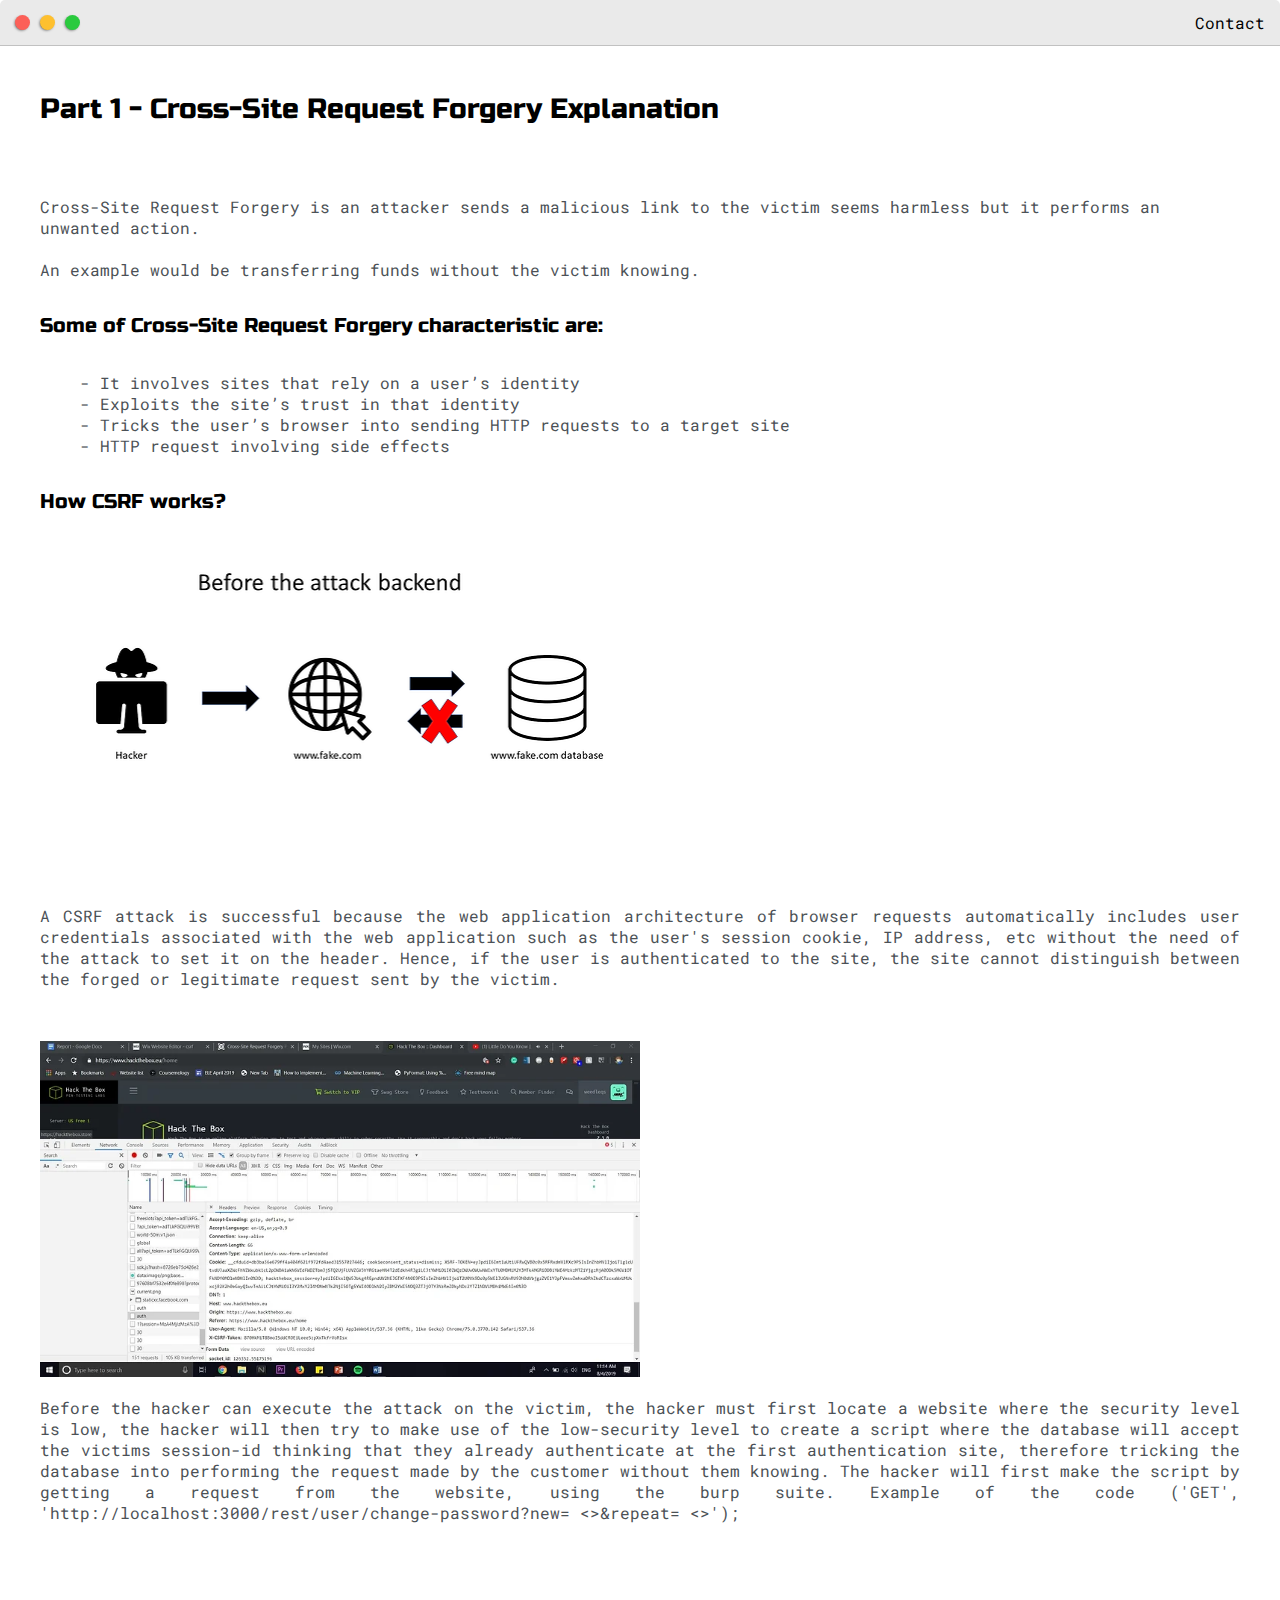
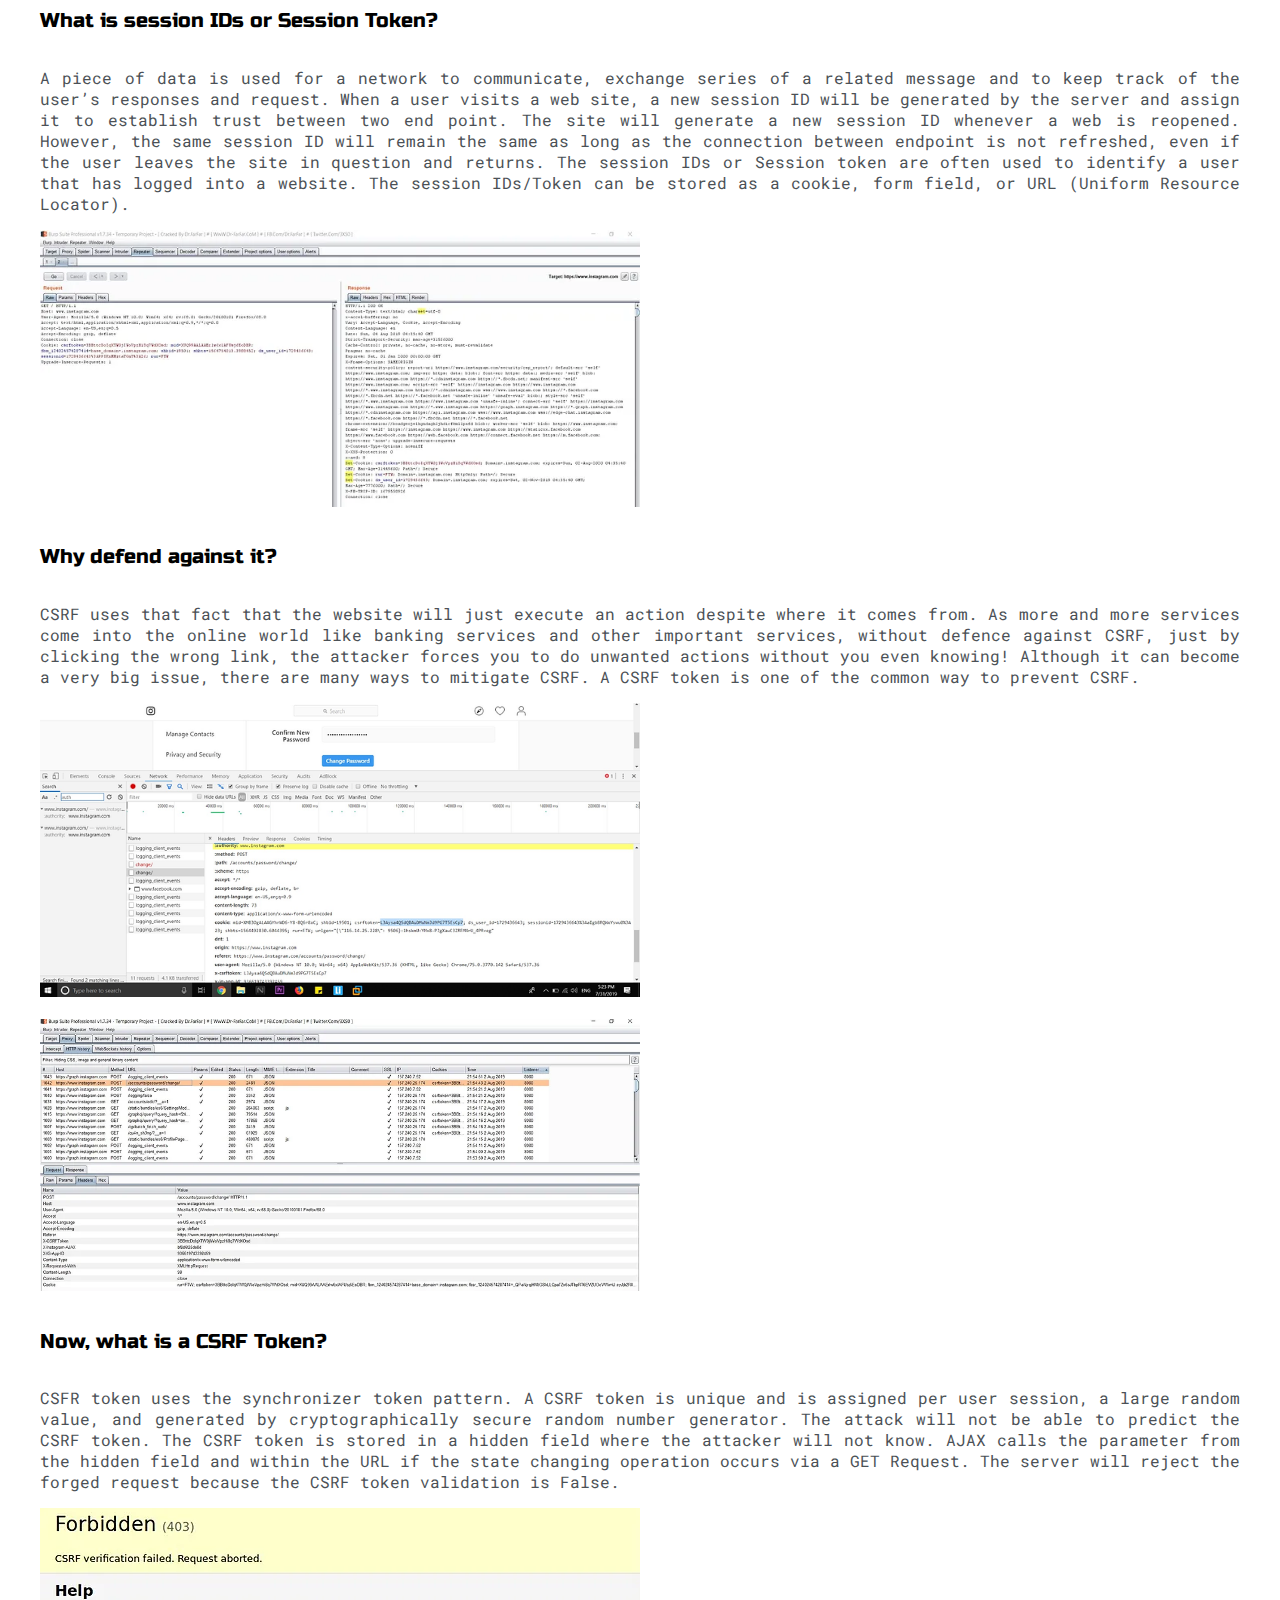
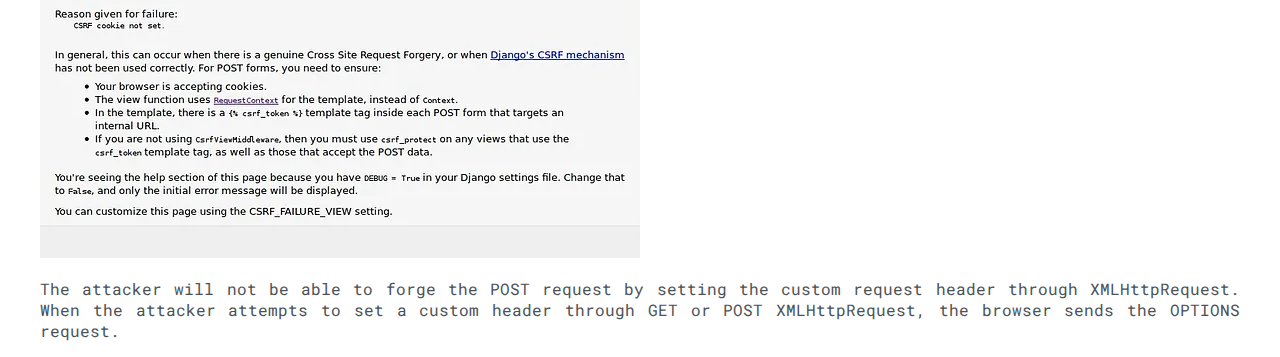
<file: posts/csf/csf.html>
<!DOCTYPE html>
<html>

<head>
    <title>Cyber Security Fundementals</title>


    <meta name="viewport" content="width=device-width, initial-scale=1, maximum-scale=1, minimum-scale=1" />

    <link href="https://fonts.googleapis.com/css2?family=Russo+One&display=swap" rel="stylesheet">

    <link href="https://fonts.googleapis.com/css2?family=Roboto+Mono:wght@500&display=swap" rel="stylesheet">

    <link rel="stylesheet" type="text/css" href="../../default.css">


    <style type="text/css">
        .img-container {
            max-width: 600px;
        }
        
        img {
            width: 100%
        }
    </style>

</head>

<body>
    <div class="nav-wrapper">

        <!-- Link around dots-wrapper added after tutorial video -->
        <a href="../../posts/csf/csfhome.html">
            <div class="dots-wrapper">
                <div id="dot-1" class="browser-dot"></div>
                <div id="dot-2" class="browser-dot"></div>
                <div id="dot-3" class="browser-dot"></div>
            </div>
        </a>

        <ul id="navigation">
            <li><a href="../../index.html#contact">Contact</a></li>

        </ul>
    </div>

    <div class="main-container">
        <br>
        <h3>Part 1 - Cross-Site Request Forgery Explanation</h3>

        <p>
            <br>
            <br> Cross-Site Request Forgery is an attacker sends a malicious link to the victim seems harmless but it performs an unwanted action.
            <br>
            <br> An example would be transferring funds without the victim knowing.
            <br>
            <h5>Some of Cross-Site Request Forgery characteristic are:</h5>
            <ul>
                <li>- It involves sites that rely on a user’s identity</li>
                <li>- Exploits the site’s trust in that identity</li>
                <li>- Tricks the user’s browser into sending HTTP requests to a target site</li>
                <li>- HTTP request involving side effects</li>
            </ul>
        </p>

        <h5>How CSRF works?</h5>
        <div class="img-container">
            <img src="../../images/csf/backend.png">
        </div>
        <p style="text-align:justify">A CSRF attack is successful because the web application architecture of browser requests automatically includes user credentials associated with the web application such as the user's session cookie, IP address, etc without the need of the attack
            to set it on the header. Hence, if the user is authenticated to the site, the site cannot distinguish between the forged or legitimate request sent by the victim. </p>
        <br>
        <br>
        <div class="img-container">
            <img src="../../images/csf/next.png">
        </div>
        <p style="text-align:justify">Before the hacker can execute the attack on the victim, the hacker must first locate a website where the security level is low, the hacker will then try to make use of the low-security level to create a script where the database will accept the
            victims session-id thinking that they already authenticate at the first authentication site, therefore tricking the database into performing the request made by the customer without them knowing. The hacker will first make the script by getting
            a request from the website, using the burp suite. Example of the code ('GET', 'http://localhost:3000/rest/user/change-password?new=
            <>&repeat=
                <>');</p>
        <br>
        <br>
        <h5>What is session IDs or Session Token?</h5>
        <p style="text-align:justify">A piece of data is used for a network to communicate, exchange series of a related message and to keep track of the user’s responses and request. When a user visits a web site, a new session ID will be generated by the server and assign it to
            establish trust between two end point. The site will generate a new session ID whenever a web is reopened. However, the same session ID will remain the same as long as the connection between endpoint is not refreshed, even if the user leaves
            the site in question and returns. The session IDs or Session token are often used to identify a user that has logged into a website. The session IDs/Token can be stored as a cookie, form field, or URL (Uniform Resource Locator).</p>
        <div class="img-container">
            <img src="../../images/csf/cookie.png">
        </div>

        <h5>Why defend against it?</h5>
        <p style="text-align:justify">CSRF uses that fact that the website will just execute an action despite where it comes from. As more and more services come into the online world like banking services and other important services, without defence against CSRF, just by clicking
            the wrong link, the attacker forces you to do unwanted actions without you even knowing! Although it can become a very big issue, there are many ways to mitigate CSRF. A CSRF token is one of the common way to prevent CSRF.</p>
        <div class="img-container">
            <img src="../../images/csf/CSFR token.png">
        </div>
        <br>
        <div class="img-container">
            <img src="../../images/csf/okne_JPG.png">
        </div>

        <h5>Now, what is a CSRF Token?</h5>
        <p style="text-align:justify">CSFR token uses the synchronizer token pattern. A CSRF token is unique and is assigned per user session, a large random value, and generated by cryptographically secure random number generator. The attack will not be able to predict the CSRF token.
            The CSRF token is stored in a hidden field where the attacker will not know. AJAX calls the parameter from the hidden field and within the URL if the state changing operation occurs via a GET Request. The server will reject the forged request
            because the CSRF token validation is False.</p>
        <div class="img-container">
            <img src="../../images/csf/forbidden.png">
        </div>
        <p style="text-align:justify">The attacker will not be able to forge the POST request by setting the custom request header through XMLHttpRequest. When the attacker attempts to set a custom header through GET or POST XMLHttpRequest, the browser sends the OPTIONS request.</p>




    </div>

</body>

</html>
</file>
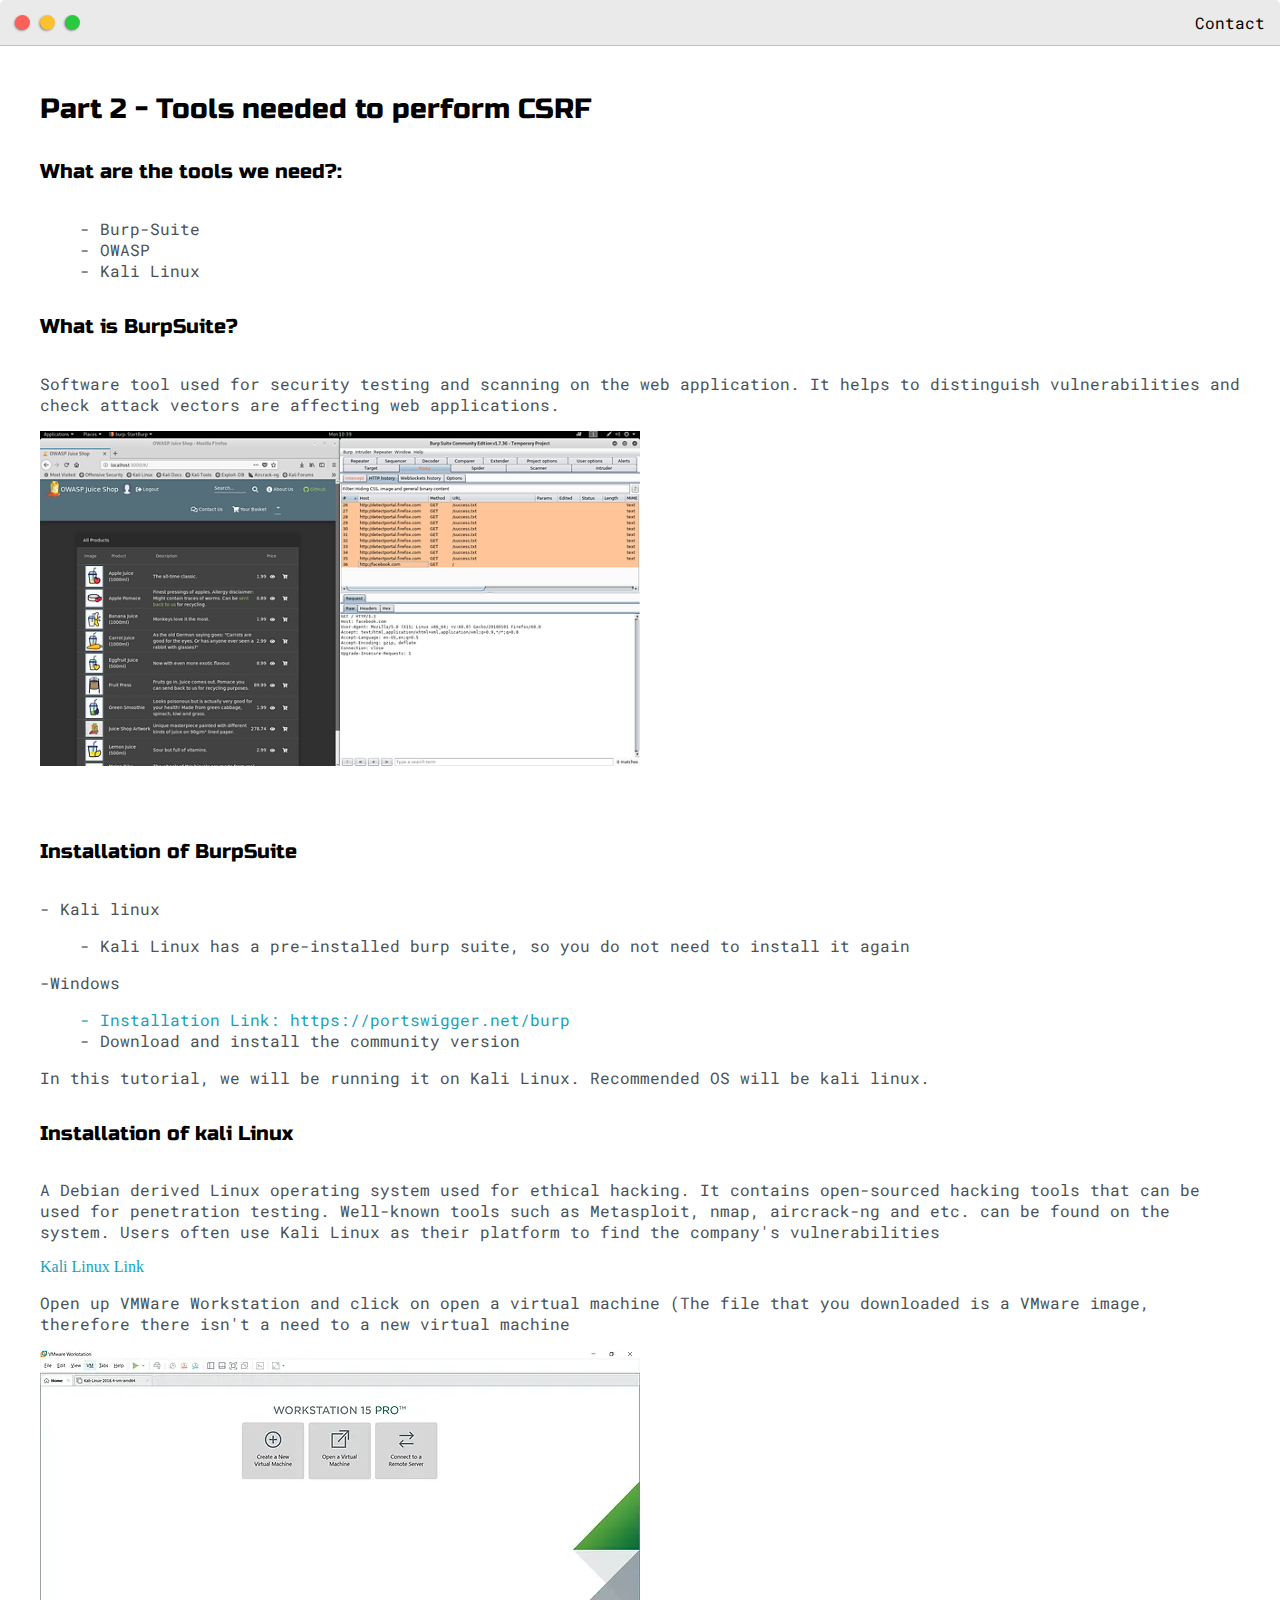
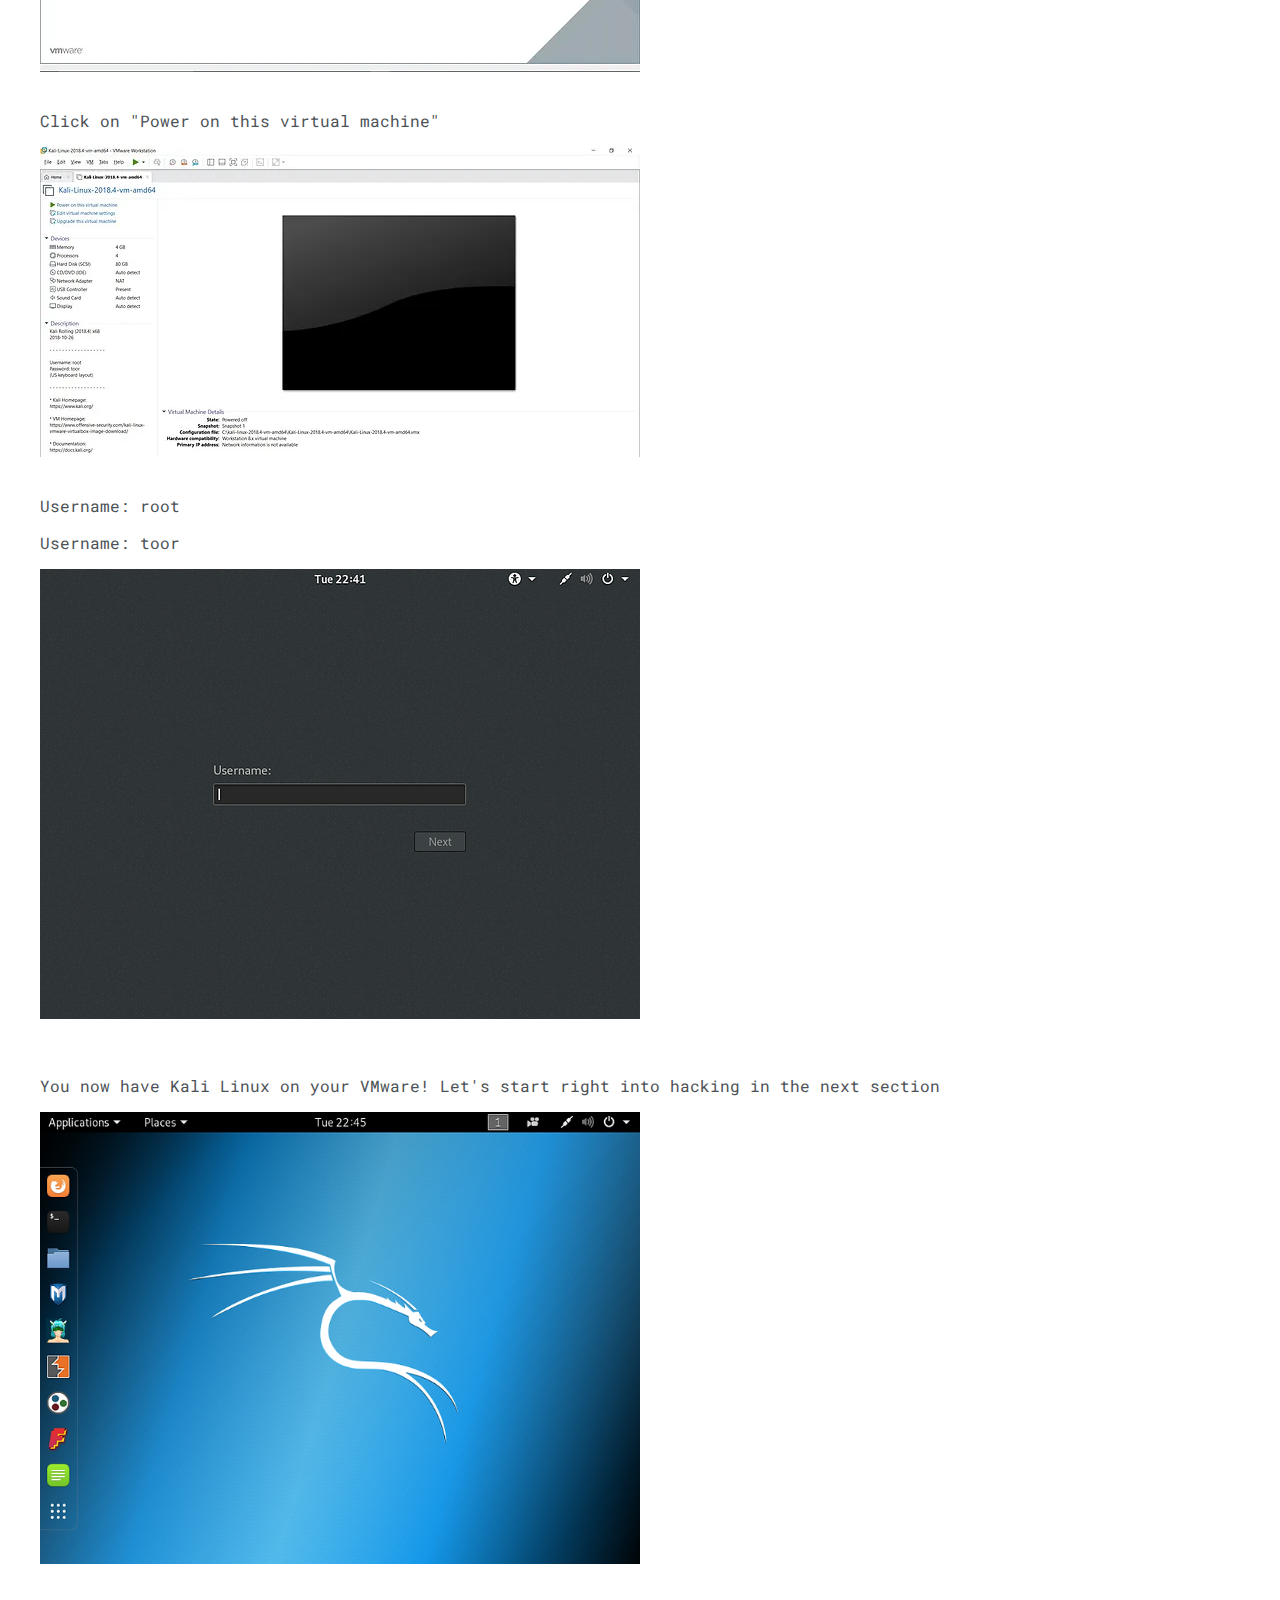
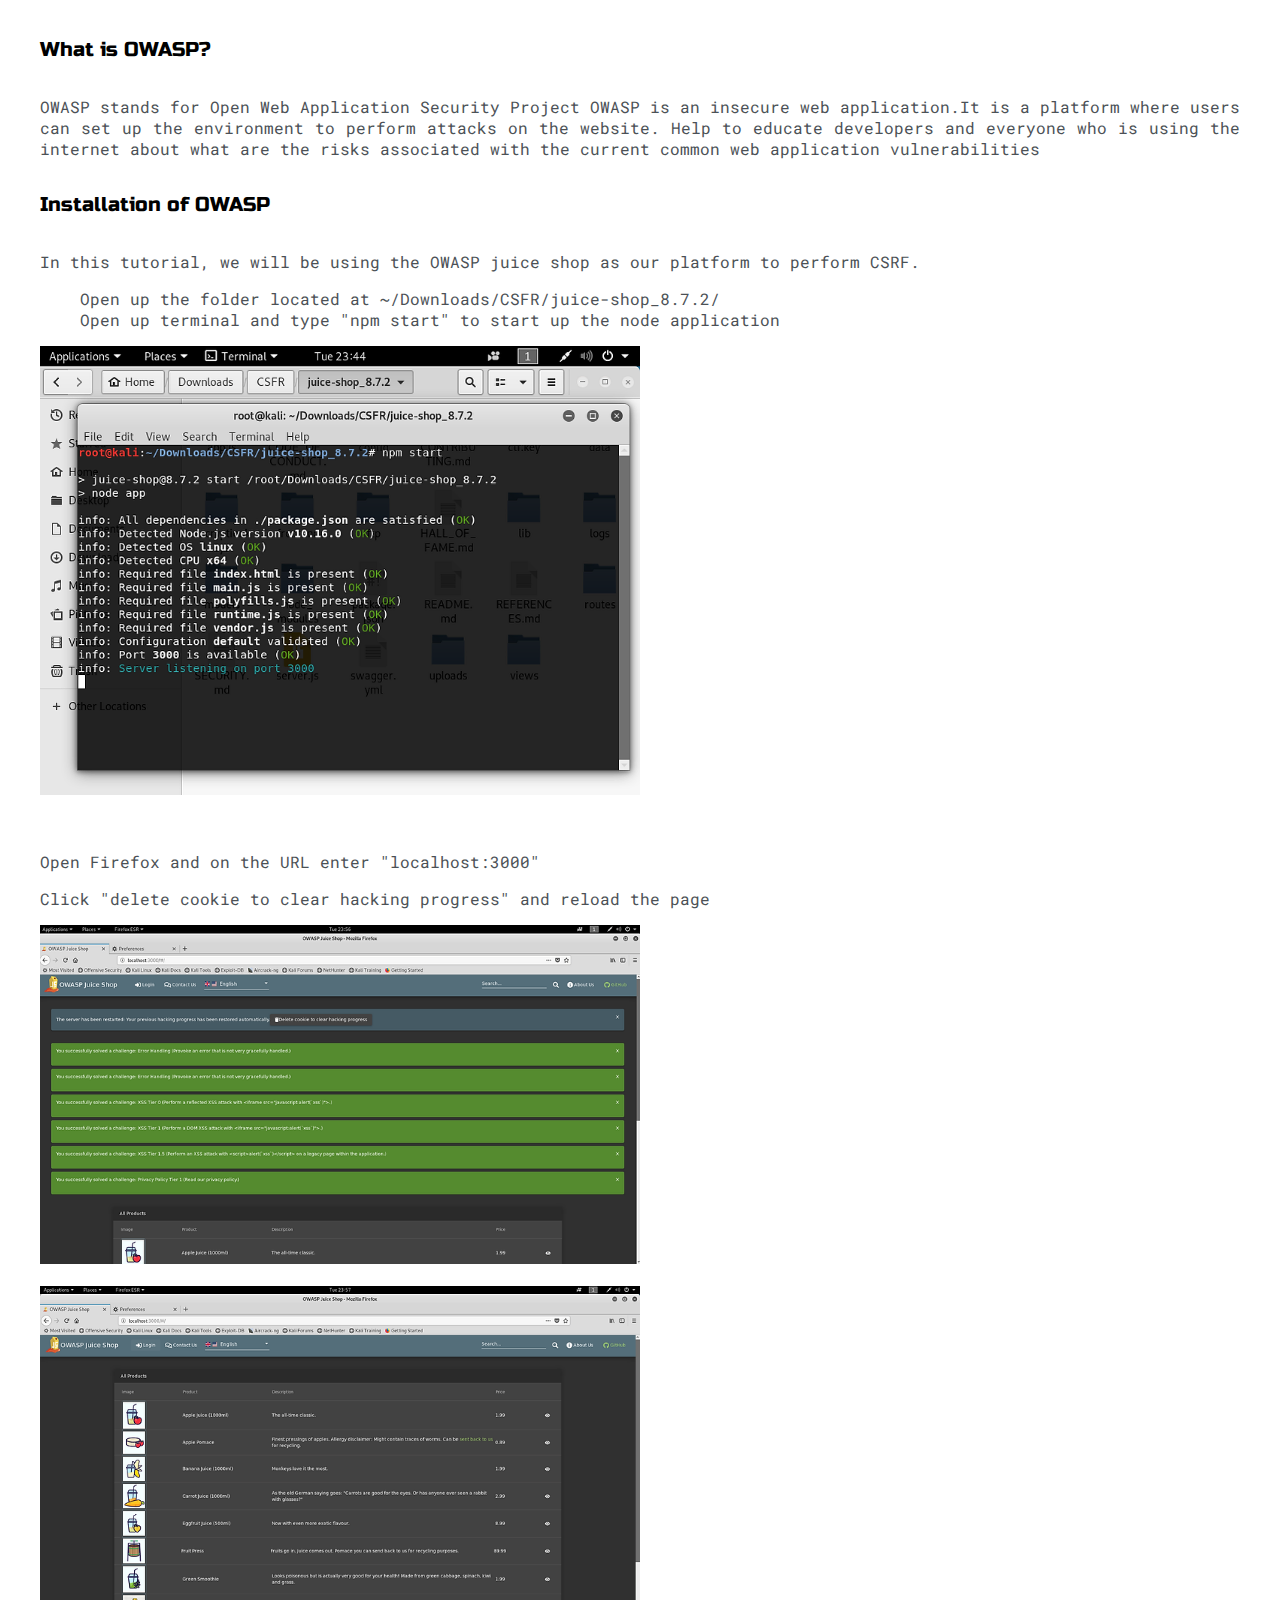
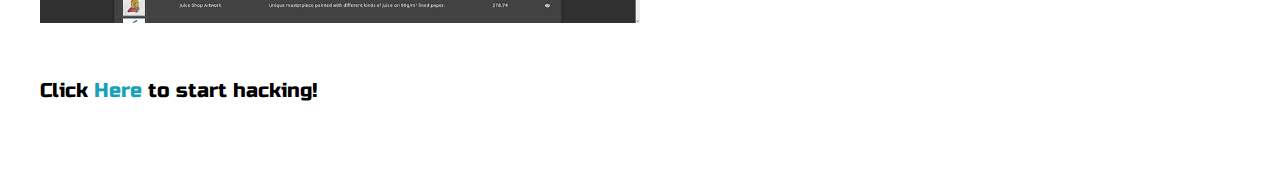
<file: posts/csf/csf2.html>
<!DOCTYPE html>
<html>

<head>
    <title>Cyber Security Fundementals</title>


    <meta name="viewport" content="width=device-width, initial-scale=1, maximum-scale=1, minimum-scale=1" />

    <link href="https://fonts.googleapis.com/css2?family=Russo+One&display=swap" rel="stylesheet">

    <link href="https://fonts.googleapis.com/css2?family=Roboto+Mono:wght@500&display=swap" rel="stylesheet">

    <link rel="stylesheet" type="text/css" href="../../default.css">


    <style type="text/css">
        .img-container {
            max-width: 600px;
        }
        
        img {
            width: 100%
        }
    </style>

</head>

<body>
    <div class="nav-wrapper">

        <!-- Link around dots-wrapper added after tutorial video -->
        <a href="../../posts/csf/csfhome.html">
            <div class="dots-wrapper">
                <div id="dot-1" class="browser-dot"></div>
                <div id="dot-2" class="browser-dot"></div>
                <div id="dot-3" class="browser-dot"></div>
            </div>
        </a>

        <ul id="navigation">
            <li><a href="../../index.html#contact">Contact</a></li>

        </ul>
    </div>

    <div class="main-container">
        <br>
        <h3>Part 2 - Tools needed to perform CSRF</h3>
        <h5>What are the tools we need?:</h5>
        <ul>
            <li>- Burp-Suite</li>
            <li>- OWASP </li>
            <li>- Kali Linux</li>
        </ul>

        <h5>What is BurpSuite?</h5>
        <p>Software tool used for security testing and scanning on the web application. It helps to distinguish vulnerabilities and check attack vectors are affecting web applications.</p>
        <div class="img-container">
            <img src="../../images/csf/burpsuite.png">
        </div>
        <br>
        <br>
        <h5>Installation of BurpSuite</h5>
        <p>- Kali linux</p>
        <ul>
            <li>- Kali Linux has a pre-installed burp suite, so you do not need to install it again</li>
        </ul>
        <p>-Windows</p>
        <ul>
            <li><a href="https://portswigger.net/burp" target="_blank">- Installation Link: https://portswigger.net/burp</a></li>
            <li>- Download and install the community version</li>
        </ul>
        <p>In this tutorial, we will be running it on Kali Linux. Recommended OS will be kali linux. </p>

        <h5>Installation of kali Linux</h5>
        <P>A Debian derived Linux operating system used for ethical hacking. It contains open-sourced hacking tools that can be used for penetration testing. Well-known tools such as Metasploit, nmap, aircrack-ng and etc. can be found on the system. Users
            often use Kali Linux as their platform to find the company's vulnerabilities</P>
        <a href="https://www.dropbox.com/s/7iuj38f9n98e2um/kali-linux-2018.4-vm-amd64.zip?dl=0" target="_blank">Kali Linux Link</a>

        <p>Open up VMWare Workstation and click on open a virtual machine (The file that you downloaded is a VMware image, therefore there isn't a need to a new virtual machine</p>
        <div class="img-container">
            <img src="../../images/csf/step1.png">
        </div>
        <br>
        <p>Click on "Power on this virtual machine"</p>
        <div class="img-container">
            <img src="../../images/csf/step2.png">
        </div>
        <br>
        <p>Username: root</p>
        <p>Username: toor</p>
        <div class="img-container">
            <img src="../../images/csf/step3.png">
        </div>
        <br>
        <br>
        <p>You now have Kali Linux on your VMware! Let's start right into hacking in the next section</p>
        <div class="img-container">
            <img src="../../images/csf/kali.png">
        </div>
        <br>
        <br>
        <h5>What is OWASP?</h5>
        <p style="text-align:justify">OWASP stands for Open Web Application Security Project OWASP is an insecure web application.It is a platform where users can set up the environment to perform attacks on the website. Help to educate developers and everyone who is using the internet
            about what are the risks associated with the current common web application vulnerabilities</p>


        <h5>Installation of OWASP</h5>
        <p>In this tutorial, we will be using the OWASP juice shop as our platform to perform CSRF.</p>
        <ul>
            <li>Open up the folder located at ~/Downloads/CSFR/juice-shop_8.7.2/</li>
            <li>Open up terminal and type "npm start" to start up the node application</li>
        </ul>
        <div class="img-container">
            <img src="../../images/csf/juice.png">
        </div>
        <br>
        <br>
        <p>Open Firefox and on the URL enter "localhost:3000"</p>
        <p>Click "delete cookie to clear hacking progress" and reload the page</p>
        <div class="img-container">
            <img src="../../images/csf/jucie2.png">
        </div>
        <br>
        <div class="img-container">
            <img src="../../images/csf/juice3.png">
        </div>
        <br>
        </p>
        <h5>Click <a href="../../posts/csf/csf3.html" target="_blank">Here</a> to start hacking!</h5>
        <br>
        <br>
        <br>

    </div>

</body>

</html>
</file>
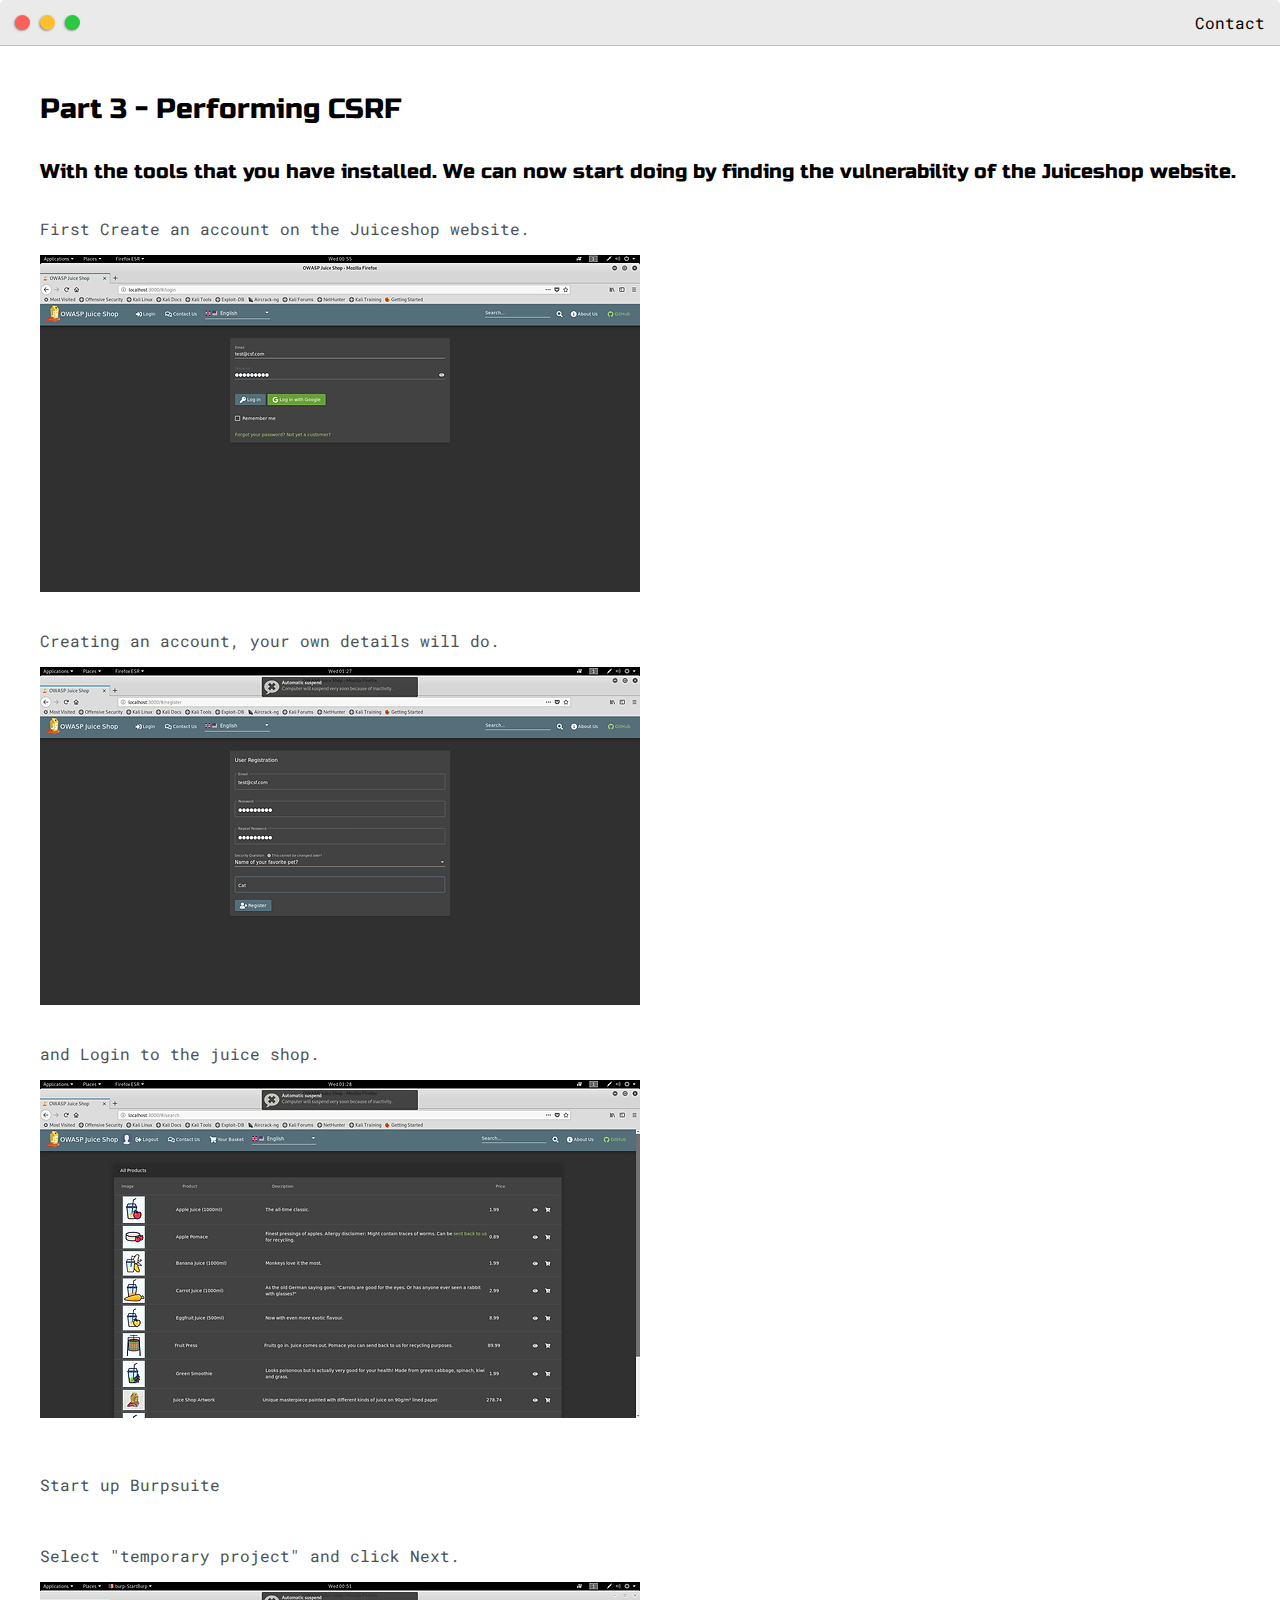
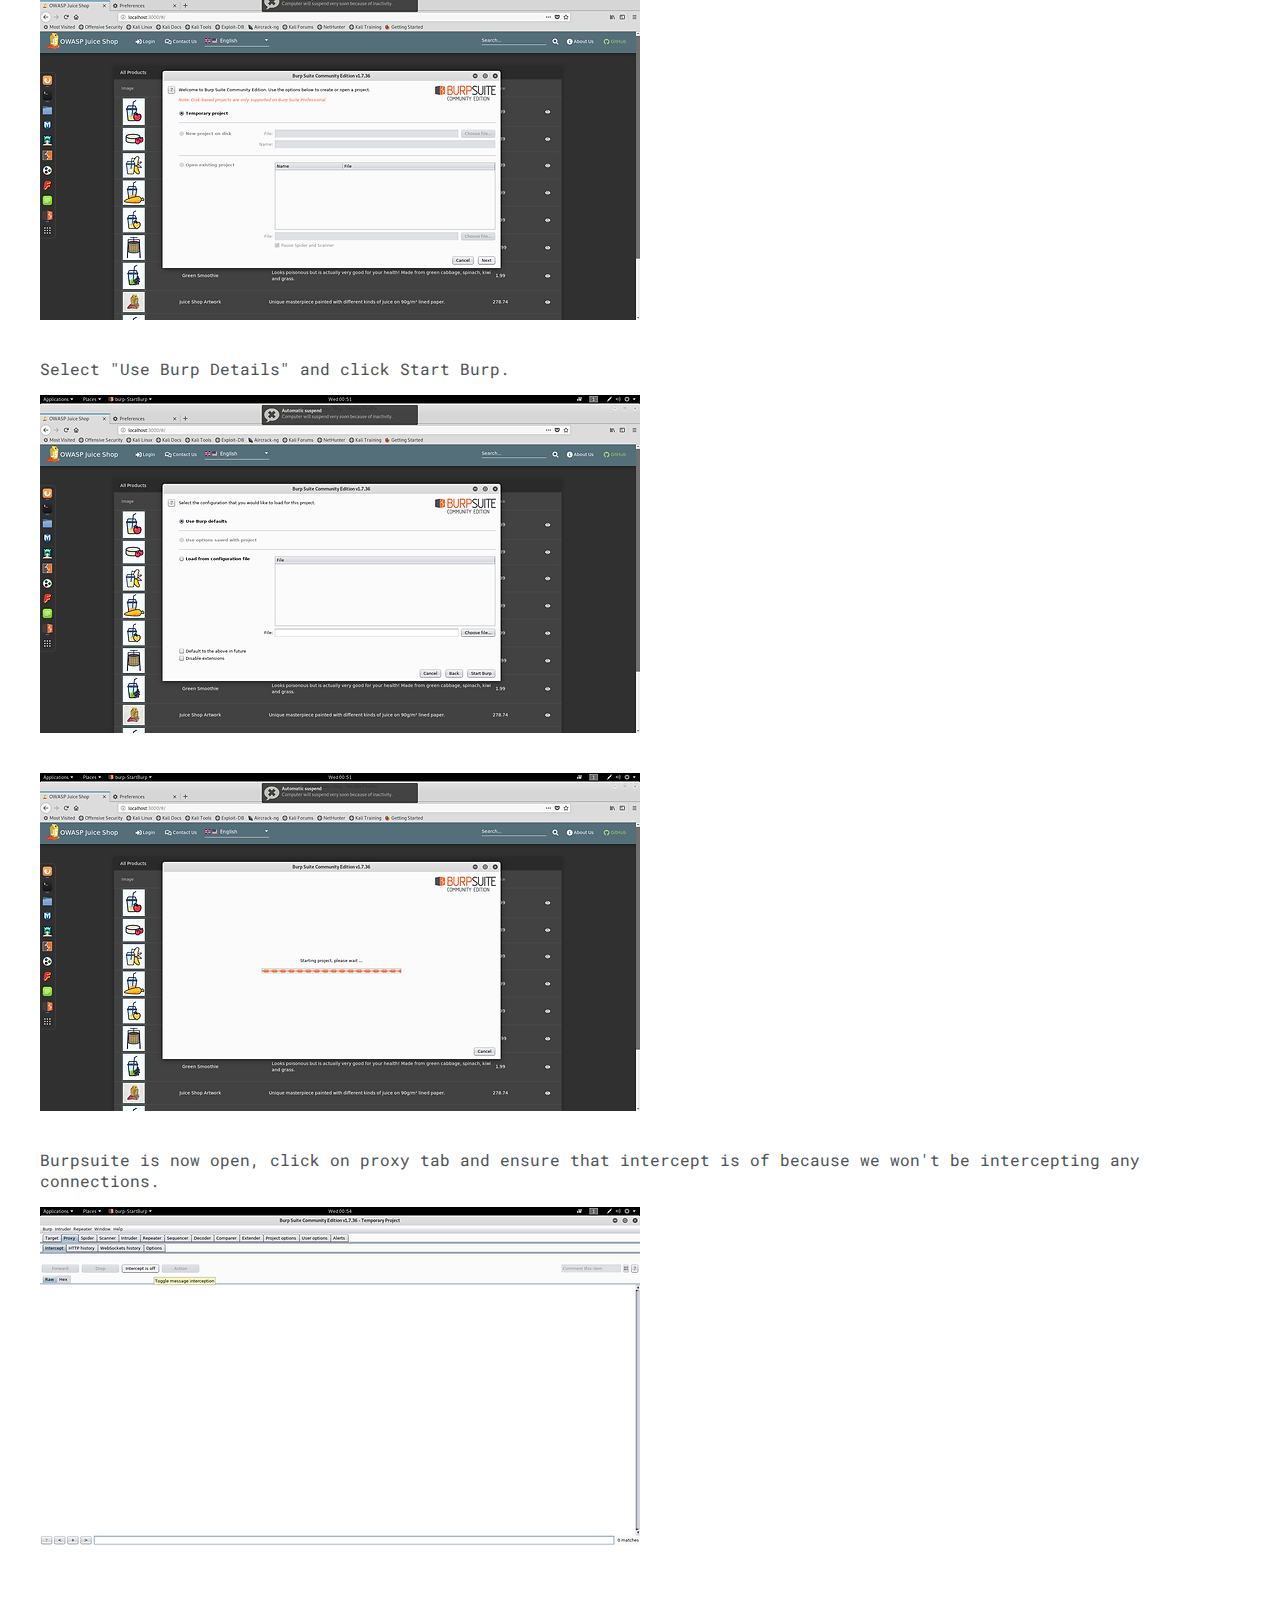
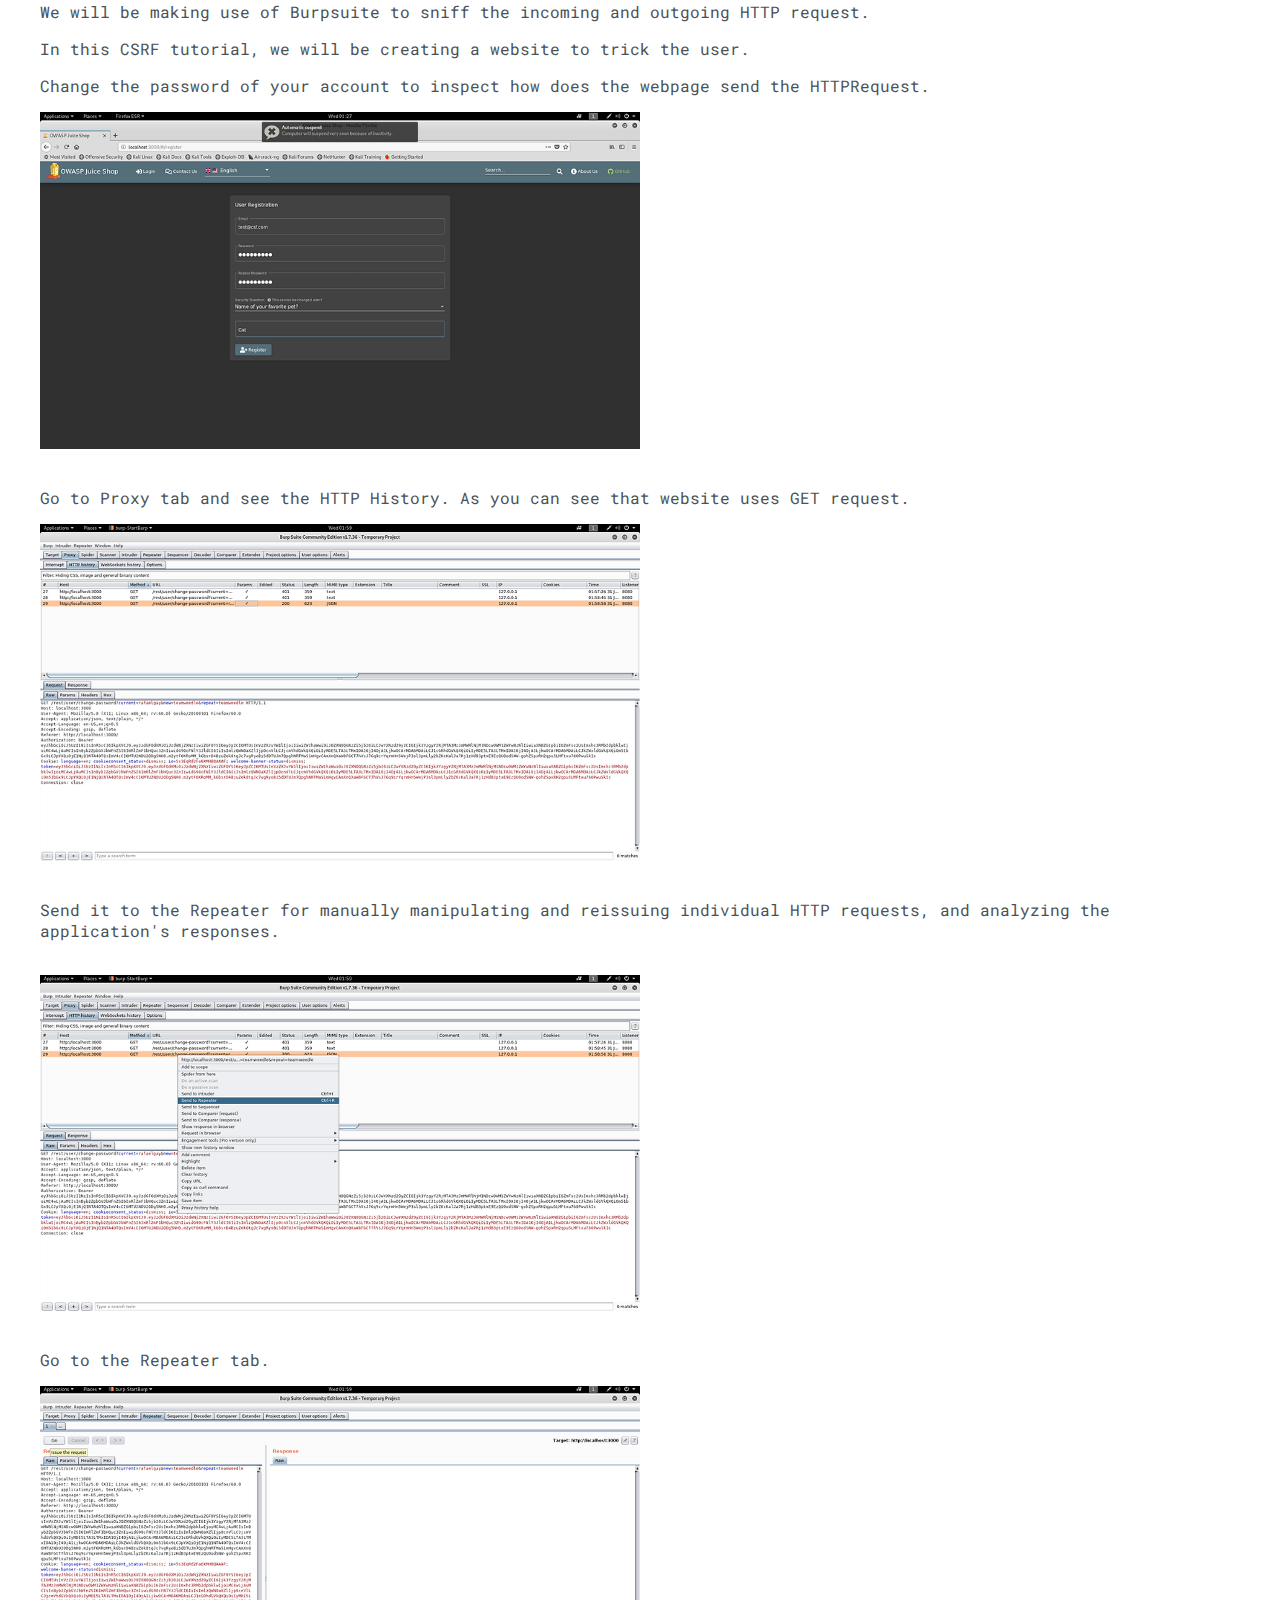
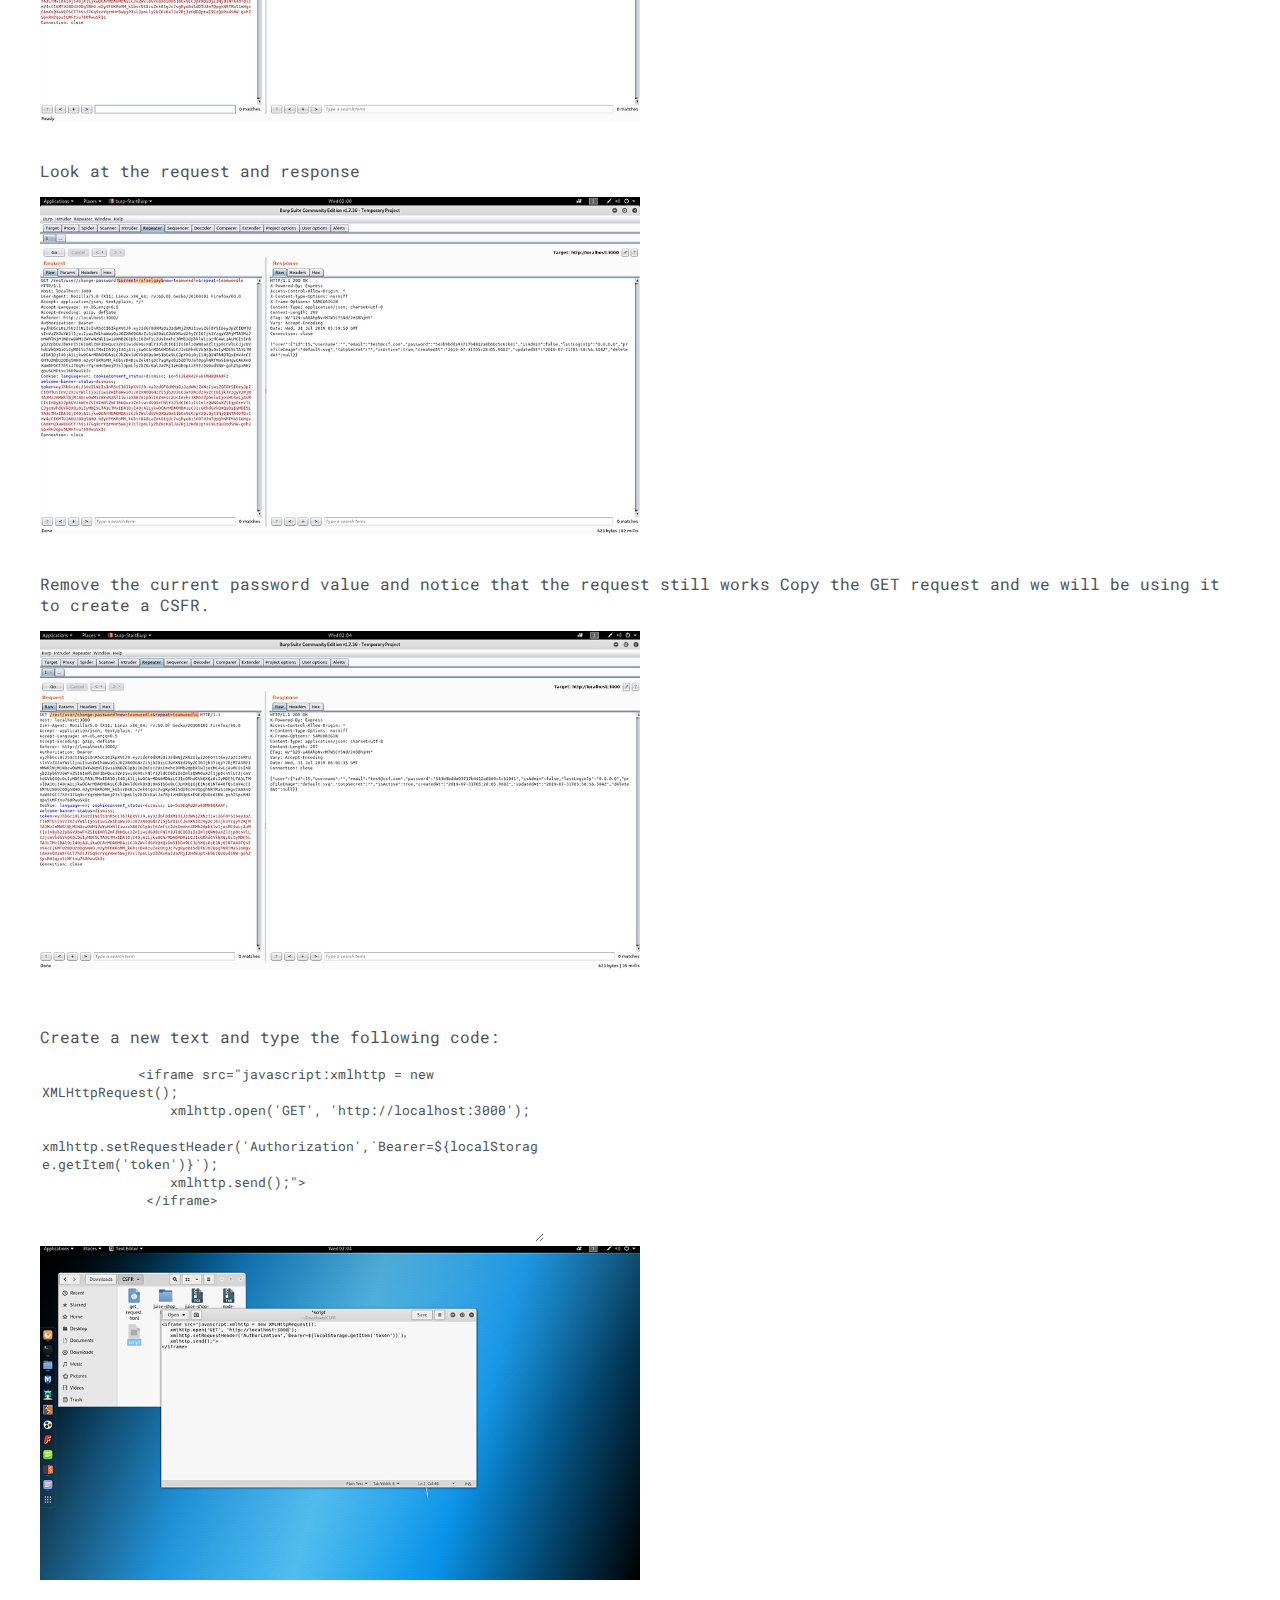
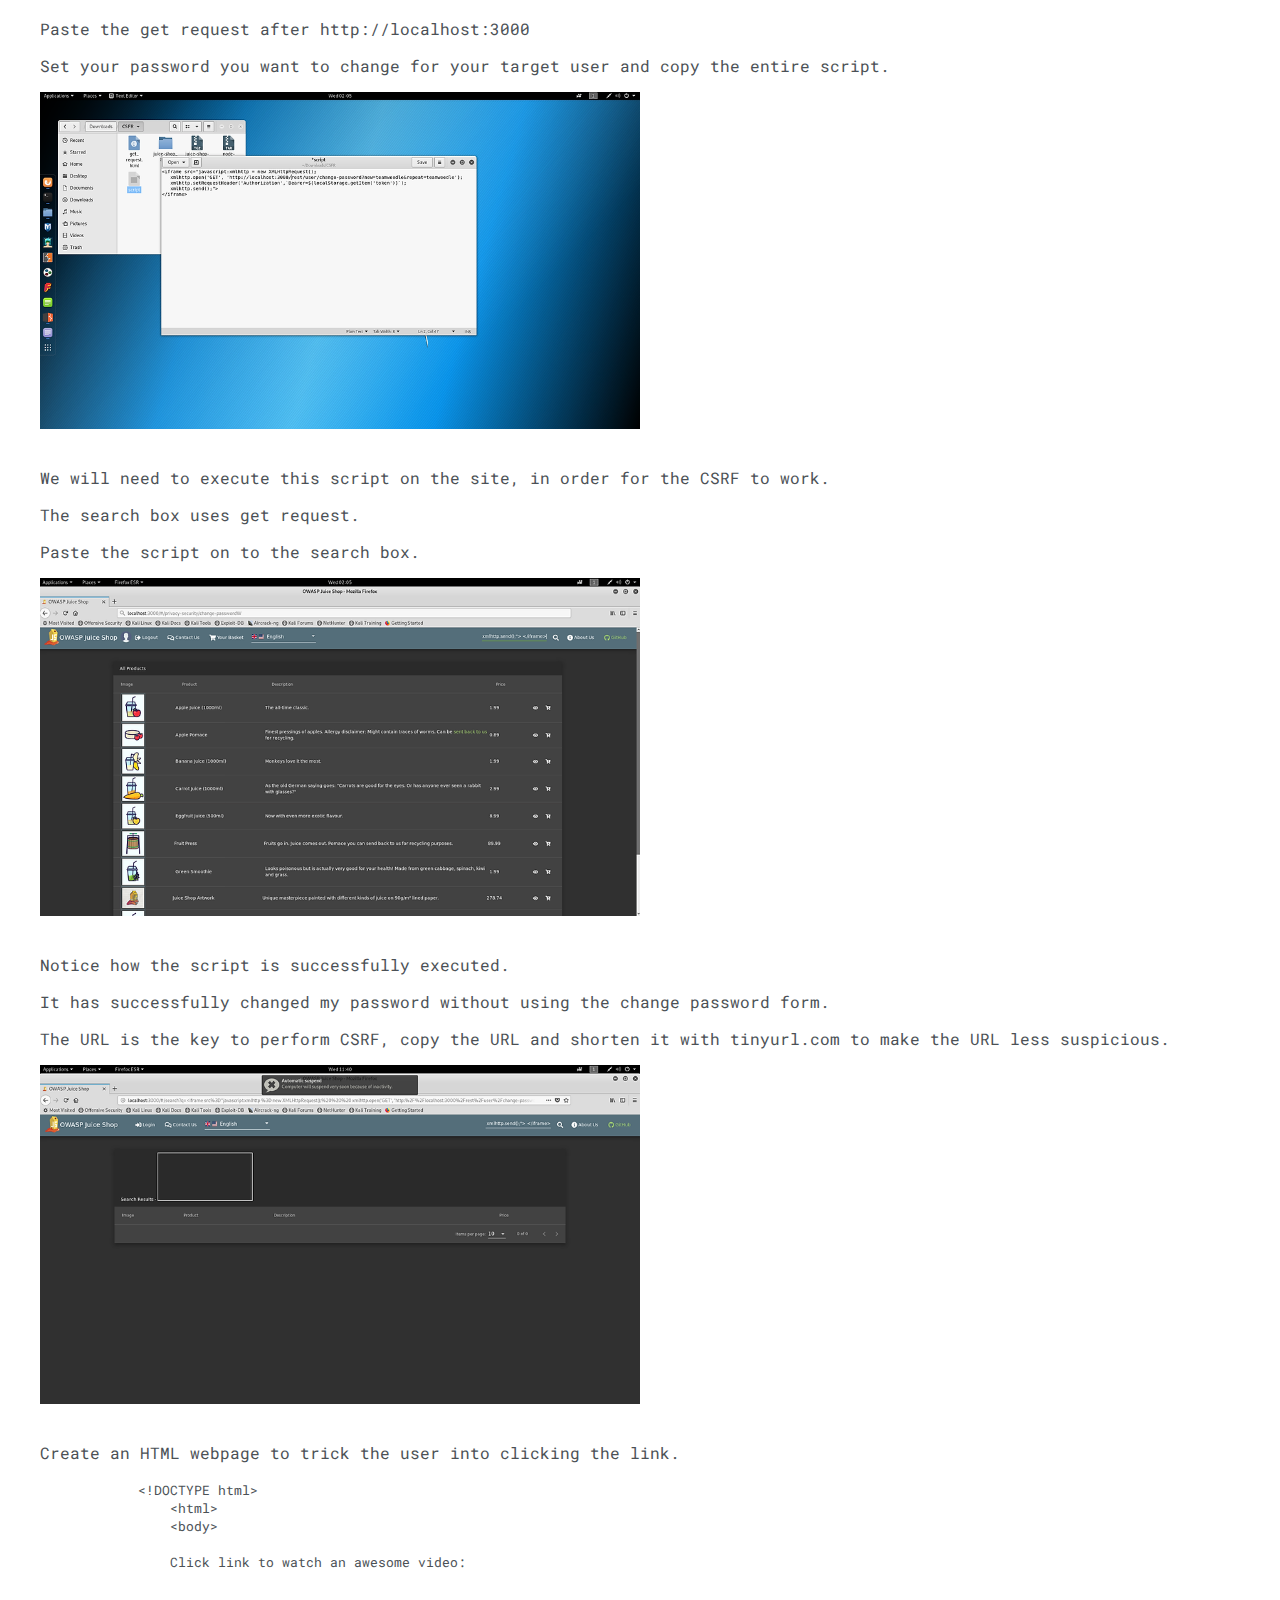
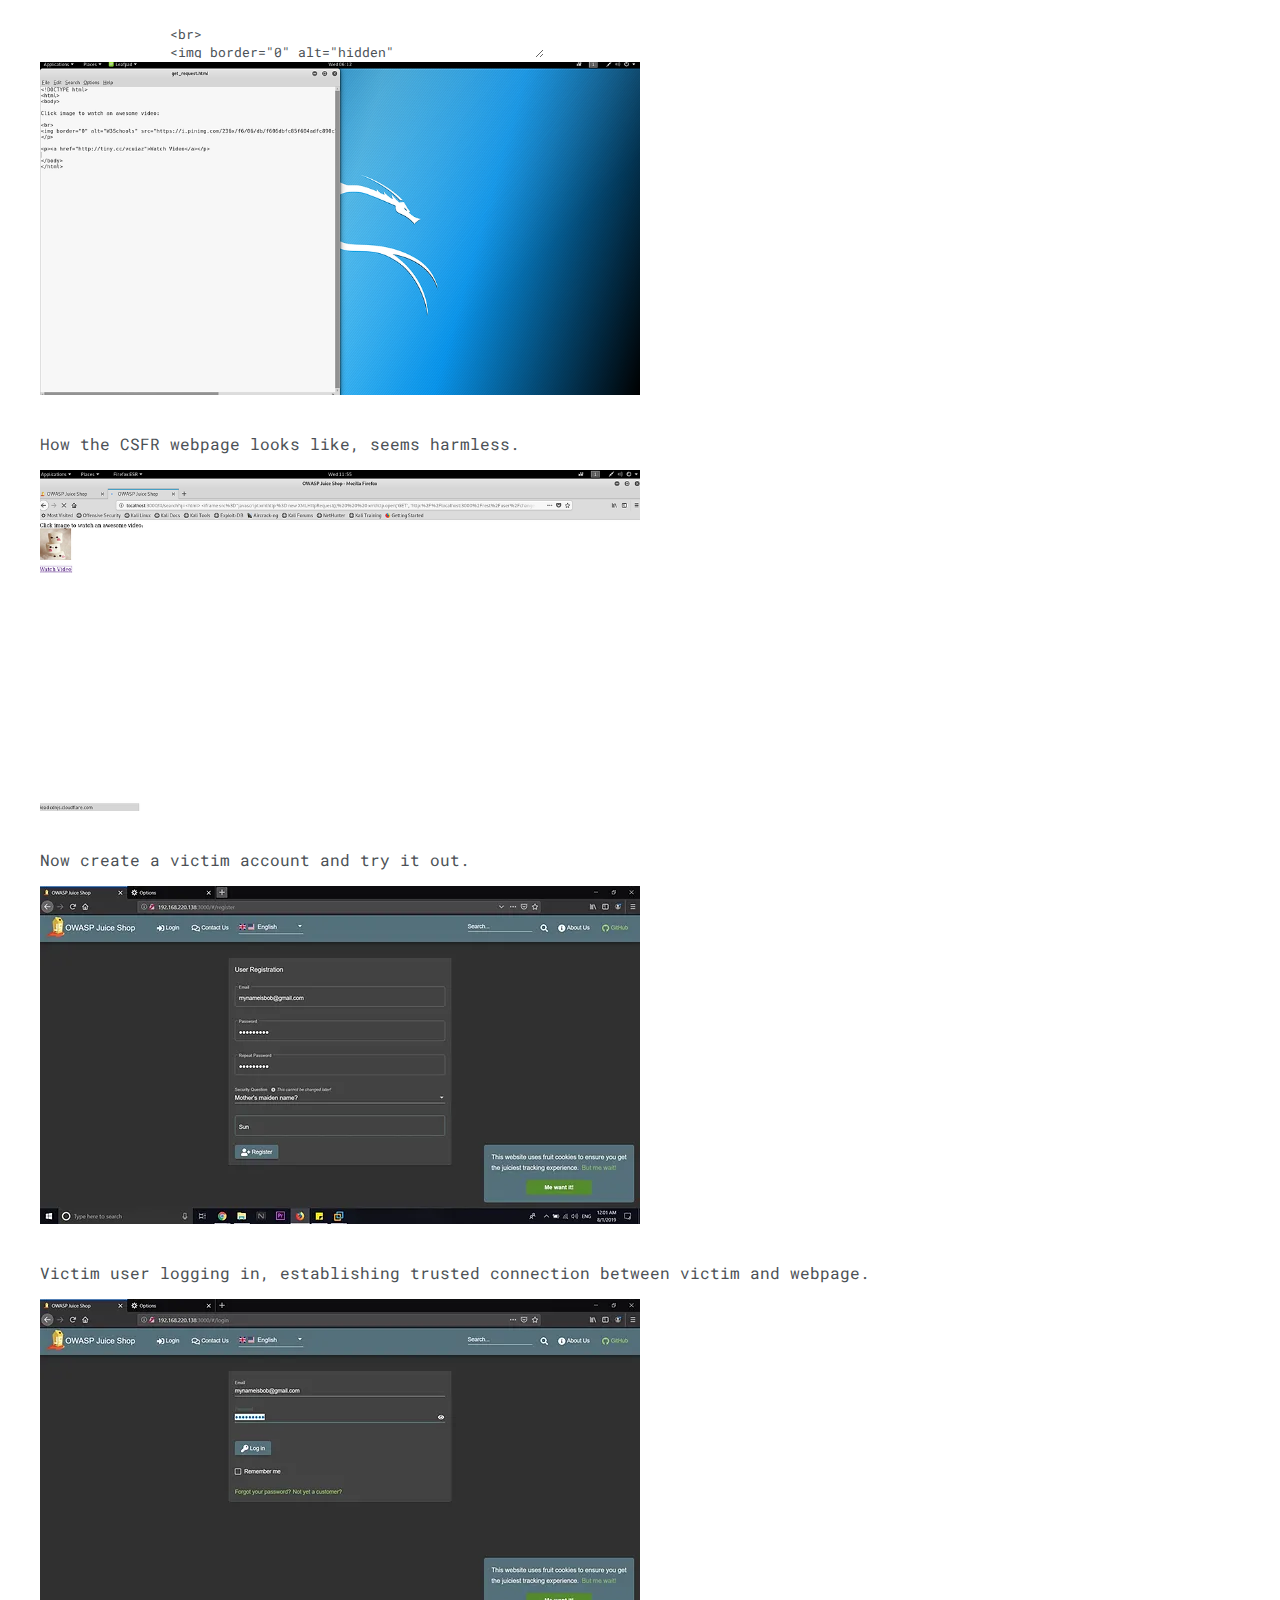
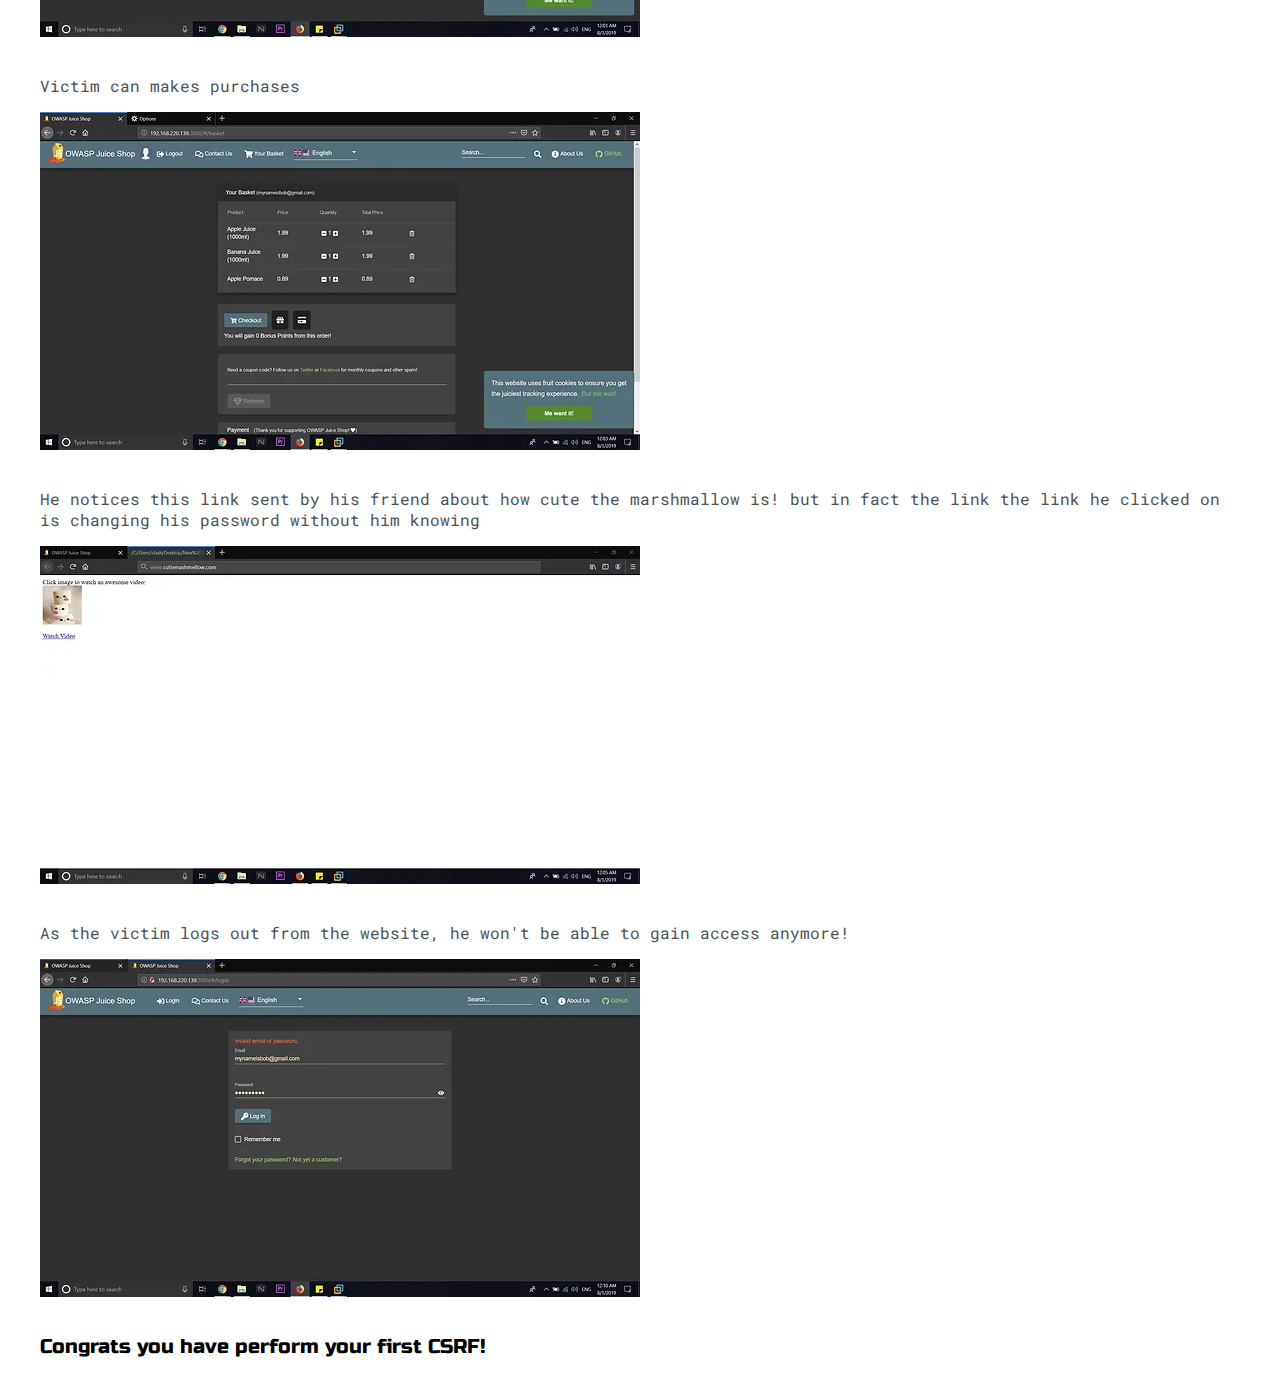
<file: posts/csf/csf3.html>
<!DOCTYPE html>
<html>

<head>
    <title>Cyber Security Fundementals</title>


    <meta name="viewport" content="width=device-width, initial-scale=1, maximum-scale=1, minimum-scale=1" />

    <link href="https://fonts.googleapis.com/css2?family=Russo+One&display=swap" rel="stylesheet">

    <link href="https://fonts.googleapis.com/css2?family=Roboto+Mono:wght@500&display=swap" rel="stylesheet">

    <link rel="stylesheet" type="text/css" href="../../default.css">


    <style type="text/css">
        .img-container {
            max-width: 600px;
        }
        
        img {
            width: 100%
        }
    </style>

</head>

<body>
    <div class="nav-wrapper">

        <!-- Link around dots-wrapper added after tutorial video -->
        <a href="../../posts/csf/csfhome.html">
            <div class="dots-wrapper">
                <div id="dot-1" class="browser-dot"></div>
                <div id="dot-2" class="browser-dot"></div>
                <div id="dot-3" class="browser-dot"></div>
            </div>
        </a>

        <ul id="navigation">
            <li><a href="../../index.html#contact">Contact</a></li>

        </ul>
    </div>

    <div class="main-container">
        <br>


        <h3>Part 3 - Performing CSRF</h3>
        <h5>With the tools that you have installed. We can now start doing by finding the vulnerability of the Juiceshop website.</h5>
        <P>First Create an account on the Juiceshop website.</P>
        <div class="img-container">
            <img src="../../images/csf/account1.png">
        </div>
        <br>
        <p>Creating an account, your own details will do.</p>
        <div class="img-container">
            <img src="../../images/csf/account2.png">
        </div>
        <br>
        <p>and Login to the juice shop.</p>
        <div class="img-container">
            <img src="../../images/csf/account3.png">
        </div>
        <br>
        <br>
        <p>Start up Burpsuite</p>
        <br>
        <p>Select "temporary project" and click Next.</p>
        <div class="img-container">
            <img src="../../images/csf/startup1.png">
        </div>
        <br>
        <p>Select "Use Burp Details" and click Start Burp.</p>
        <div class="img-container">
            <img src="../../images/csf/start3.png">
        </div>
        <br>
        <br>
        <div class="img-container">
            <img src="../../images/csf/start4.png">
        </div>
        <br>
        <p>Burpsuite is now open, click on proxy tab and ensure that intercept is of because we won't be intercepting any connections.</p>
        <div class="img-container">
            <img src="../../images/csf/intercept1.png">
        </div>
        <br>
        <br>
        <P>We will be making use of Burpsuite to sniff the incoming and outgoing HTTP request.</P>

        <P>In this CSRF tutorial, we will be creating a website to trick the user.</P>

        <p>Change the password of your account to inspect how does the webpage send the HTTPRequest.</p>
        <div class="img-container">
            <img src="../../images/csf/intercept2.png">
        </div>
        <br>
        <p>Go to Proxy tab and see the HTTP History. As you can see that website uses GET request.</p>
        <div class="img-container">
            <img src="../../images/csf/Proxy.png">
        </div>
        <br>
        <p>Send it to the Repeater for manually manipulating and reissuing individual HTTP requests, and analyzing the application's responses.</p>
        <br>
        <div class="img-container">
            <img src="../../images/csf/Proxy2.png">
        </div>
        <br>
        <p>Go to the Repeater tab.</p>
        <div class="img-container">
            <img src="../../images/csf/repeater.png">
        </div>
        <br>
        <p>Look at the request and response</p>
        <div class="img-container">
            <img src="../../images/csf/response.png">
        </div>
        <br>
        <P>Remove the current password value and notice that the request still works Copy the GET request and we will be using it to create a CSFR.</P>
        <div class="img-container">
            <img src="../../images/csf/remove.png">
        </div>
        <br>
        <br>
        <P>Create a new text and type the following code:</P>
        <textarea disabled="true" style="border: none;background-color:white;">
            <iframe src="javascript:xmlhttp = new XMLHttpRequest();
                xmlhttp.open('GET', 'http://localhost:3000');
                xmlhttp.setRequestHeader('Authorization',`Bearer=${localStorage.getItem('token')}`);
                xmlhttp.send();">
             </iframe>
        </textarea>
        <div class="img-container">
            <img src="../../images/csf/xmp.png">
        </div>
        <br>
        <p>Paste the get request after http://localhost:3000</p>
        <p>Set your password you want to change for your target user and copy the entire script.</p>
        <div class="img-container">
            <img src="../../images/csf/copyscript.png">
        </div>
        <br>
        <p>We will need to execute this script on the site, in order for the CSRF to work.</p>
        <p>The search box uses get request.</p>
        <p>Paste the script on to the search box.</p>
        <div class="img-container">
            <img src="../../images/csf/paste.png">
        </div>
        <br>
        <p>Notice how the script is successfully executed.</p>
        <p>It has successfully changed my password without using the change password form. </p>
        <p>The URL is the key to perform CSRF, copy the URL and shorten it with tinyurl.com to make the URL less suspicious.</p>
        <div class="img-container">
            <img src="../../images/csf/less.png">
        </div>
        <br>
        <p>Create an HTML webpage to trick the user into clicking the link.</p>
        <textarea disabled="true" style="border: none;background-color:white;">
            <!DOCTYPE html>
                <html>
                <body>

                Click link to watch an awesome video:

                ​

                <br>
                <img border="0" alt="hidden" src="https://i.pinimg.com/236x/f6/06/db/f606dbfc85f604adfc890c7cdd366a96--le-moral-cute-food.jpg" width="100" height="100">


                </p>

                <p><a href="http://tiny.cc/vcuiaz">Watch Video</a></p>

                </body>
                </html>
        </textarea>
        <br>
        <div class="img-container">
            <img src="../../images/csf/website.png">
        </div>
        <br>
        <p>How the CSFR webpage looks like, seems harmless.</p>
        <div class="img-container">
            <img src="../../images/csf/harmless.png">
        </div>
        <br>
        <p>Now create a victim account and try it out.</p>
        <div class="img-container">
            <img src="../../images/csf/victimaccount.png">
        </div>
        <br>
        <p>Victim user logging in, establishing trusted connection between victim and webpage.</p>
        <div class="img-container">
            <img src="../../images/csf/victimmachine1_JPG.png">
        </div>
        <br>
        <p>Victim can makes purchases</p>
        <div class="img-container">
            <img src="../../images/csf/victimmachine3_JPG.png">
        </div>
        <br>
        <p>He notices this link sent by his friend about how cute the marshmallow is! but in fact the link the link he clicked on is changing his password without him knowing</p>
        <div class="img-container">
            <img src="../../images/csf/victimmachine4_JPG.png">
        </div>
        <br>
        <p>As the victim logs out from the website, he won't be able to gain access anymore!</p>
        <div class="img-container">
            <img src="../../images/csf/victimmachine6_JPG.png">
        </div>
        <h5>Congrats you have perform your first CSRF!</h5>
</body>

</html>
</file>
<file: default.css>
:root {
    --mainColor: #eaeaea;
    --secondaryColor: #fff;
    --borderColor: #c1c1c1;
    --mainText: black;
    --secondaryText: #4b5156;
    --themeDotBorder: #24292e;
    --previewBg: rgb(251, 249, 243, 0.8);
    --previewShadow: #f0ead6;
    --buttonColor: black;
}

html,
body {
    padding: 0;
    margin: 0;
    scroll-behavior: smooth;
}

body * {
    transition: 0.3s;
}

h1,
h2,
h3,
h4,
h5,
h6,
strong {
    color: var(--mainText);
    font-family: 'Russo One', sans-serif;
    font-weight: 500;
}

p,
li,
span,
label,
input,
textarea {
    color: var(--secondaryText);
    font-family: 'Roboto Mono', monospace;
}

a {
    text-decoration: none;
    color: #17a2b8;
}

ul {
    list-style: none;
}

h1 {
    font-size: 56px;
}

h2 {
    font-size: 36px;
}

h3 {
    font-size: 28px;
}

h4 {
    font-size: 24px;
}

h5 {
    font-size: 20px;
}

h6 {
    font-size: 16px;
}

.s1 {
    background-color: var(--mainColor);
    border-bottom: 1px solid var(--borderColor);
    overflow: auto;
}

.s2 {
    background-color: var(--secondaryColor);
    border-bottom: 1px solid var(--borderColor);
    overflow: auto;
}

.main-container {
    width: 1200px;
    margin: 0 auto;
}

.greeting-wrapper {
    display: grid;
    text-align: center;
    align-content: center;
    min-height: 10em;
}

.intro-wrapper {
    background-color: var(--secondaryColor);
    border: 1px solid var(--borderColor);
    border-radius: 5px 5px 0 0;
    -webkit-box-shadow: -1px 1px 3px -1px rgba(0, 0, 0, 0.75);
    -moz-box-shadow: -1px 1px 3px -1px rgba(0, 0, 0, 0.75);
    box-shadow: -1px 1px 3px -1px rgba(0, 0, 0, 0.75);
    display: grid;
    grid-template-columns: 1fr 1fr;
    grid-template-areas: 'nav-wrapper nav-wrapper' 'left-column right-column';
}

.nav-wrapper {
    border-radius: 5px 5px 0 0;
    grid-area: nav-wrapper;
    border-bottom: 1px solid var(--borderColor);
    display: flex;
    justify-content: space-between;
    align-items: center;
    background-color: var(--mainColor);
}

#navigation a {
    color: var(--mainText);
}

#navigation {
    margin: 0;
    padding: 10px;
}

#navigation li {
    display: inline-block;
    margin-right: 5px;
    margin-left: 5px;
}

.dots-wrapper {
    display: flex;
    padding: 10px;
}

#dot-1 {
    background-color: #FC6058;
}

#dot-2 {
    background-color: #FEC02F;
}

#dot-3 {
    background-color: #2ACA3E;
}

.browser-dot {
    background-color: black;
    height: 15px;
    width: 15px;
    border-radius: 50%;
    margin: 5px;
    -webkit-box-shadow: -1px 1px 3px -1px rgba(0, 0, 0, 0.75);
    -moz-box-shadow: -1px 1px 3px -1px rgba(0, 0, 0, 0.75);
    box-shadow: -1px 1px 3px -1px rgba(0, 0, 0, 0.75);
}

.left-column {
    grid-area: left-column;
    padding-top: 50px;
    padding-bottom: 50px;
}

#profile_pic {
    display: block;
    margin: 0 auto;
    height: 200px;
    width: 200px;
    object-fit: cover;
    border: 2px solid var(--borderColor);
}

#theme-options-wrapper {
    display: flex;
    justify-content: center;
}

.theme-dot {
    height: 30px;
    width: 30px;
    background-color: black;
    border-radius: 50%;
    margin: 5px;
    border: 2px solid var(--themeDotBorder);
    -webkit-box-shadow: -1px 1px 3px -1px rgba(0, 0, 0, 0.75);
    -moz-box-shadow: -1px 1px 3px -1px rgba(0, 0, 0, 0.75);
    box-shadow: -1px 1px 3px -1px rgba(0, 0, 0, 0.75);
    cursor: pointer;
}

.theme-dot:hover {
    border-width: 5px;
}

#light-mode {
    background-color: #fff;
}

#blue-mode {
    background-color: #192734;
}

#green-mode {
    background-color: #78866b;
}

#purple-mode {
    background-color: #7E4C74;
}

#settings-note {
    font-size: 12px;
    font-style: italic;
    text-align: center;
}

.right-column {
    grid-area: right-column;
    display: grid;
    align-content: center;
    padding-top: 50px;
    padding-bottom: 50px;
}

#preview-shadow {
    background-color: var(--previewShadow);
    max-width: 300px;
    height: 180px;
    padding-left: 30px;
    padding-top: 30px;
}

#preview {
    width: 300px;
    border: 1.5px solid #17a2b8;
    background-color: var(--previewBg);
    padding: 15px;
    position: relative;
}

.corner {
    width: 7px;
    height: 7px;
    border-radius: 50%;
    border: 1.5px solid #17a2b8;
    background-color: #fff;
    position: absolute;
}

#corner-tl {
    top: -5px;
    left: -5px
}

#corner-tr {
    top: -5px;
    right: -5px
}

#corner-br {
    bottom: -5px;
    right: -5px
}

#corner-bl {
    bottom: -5px;
    left: -5px
}

.about-wrapper {
    display: grid;
    grid-template-columns: repeat(auto-fit, minmax(320px, 1fr));
    padding-bottom: 50px;
    padding-top: 50px;
    gap: 100px;
}

#skills {
    display: flex;
    justify-content: space-evenly;
    background-color: var(--previewShadow);
}

.social-links {
    display: grid;
    align-content: center;
    text-align: center;
}

#social_img {
    width: 100%;
}

.post-wrapper {
    display: grid;
    grid-template-columns: repeat(auto-fit, 320px);
    gap: 20px;
    justify-content: center;
    padding-bottom: 50px;
}

.post {
    border: 1px solid var(--borderColor);
    -webkit-box-shadow: -2px 7px 21px -9px rgba(0, 0, 0, 0.75);
    -moz-box-shadow: -2px 7px 21px -9px rgba(0, 0, 0, 0.75);
    box-shadow: -2px 7px 21px -9px rgba(0, 0, 0, 0.75);
}

.thumbnail {
    display: block;
    width: 100%;
    height: 180px;
    object-fit: cover;
}

.post-preview {
    background-color: #fff;
    padding: 15px;
}

.post-title {
    color: black;
    margin: 0;
}

.post-intro {
    color: #4b5156;
    font-size: 14px;
}

#contact-form {
    display: block;
    max-width: 600px;
    margin: 0 auto;
    border: 1px solid var(--borderColor);
    padding: 15px;
    border-radius: 5px;
    background-color: var(--mainColor);
    margin-bottom: 50px;
}

#contact-form label {
    line-height: 2.7em;
}

#contact-form textarea {
    min-height: 100px;
    font-size: 14px;
}

.input-field {
    width: 100%;
    padding-top: 10px;
    padding-bottom: 10px;
    background-color: var(--secondaryColor);
    border-radius: 5px;
    border: 1px solid var(--borderColor);
    font-size: 14px;
}

#submit-btn {
    margin-top: 10px;
    width: 100%;
    padding-top: 10px;
    padding-bottom: 10px;
    color: #fff;
    background-color: var(--buttonColor);
    border: none;
}

@media screen and (max-width: 1200px) {
    .main-container {
        width: 95%;
    }
}

@media screen and (max-width: 800px) {
    .intro-wrapper {
        grid-template-columns: 1fr;
        grid-template-areas: 'nav-wrapper' 'left-column' 'right-column';
    }
    .right-column {
        justify-content: center;
    }
}

@media screen and (max-width: 400px) {
    #preview-shadow {
        max-width: 280px;
        height: 180px;
        padding-left: 10px;
        padding-top: 10px;
    }
    #preview {
        width: 280px;
    }
}

textarea {
    width: 500px;
    height: 175px;
}
</file>
